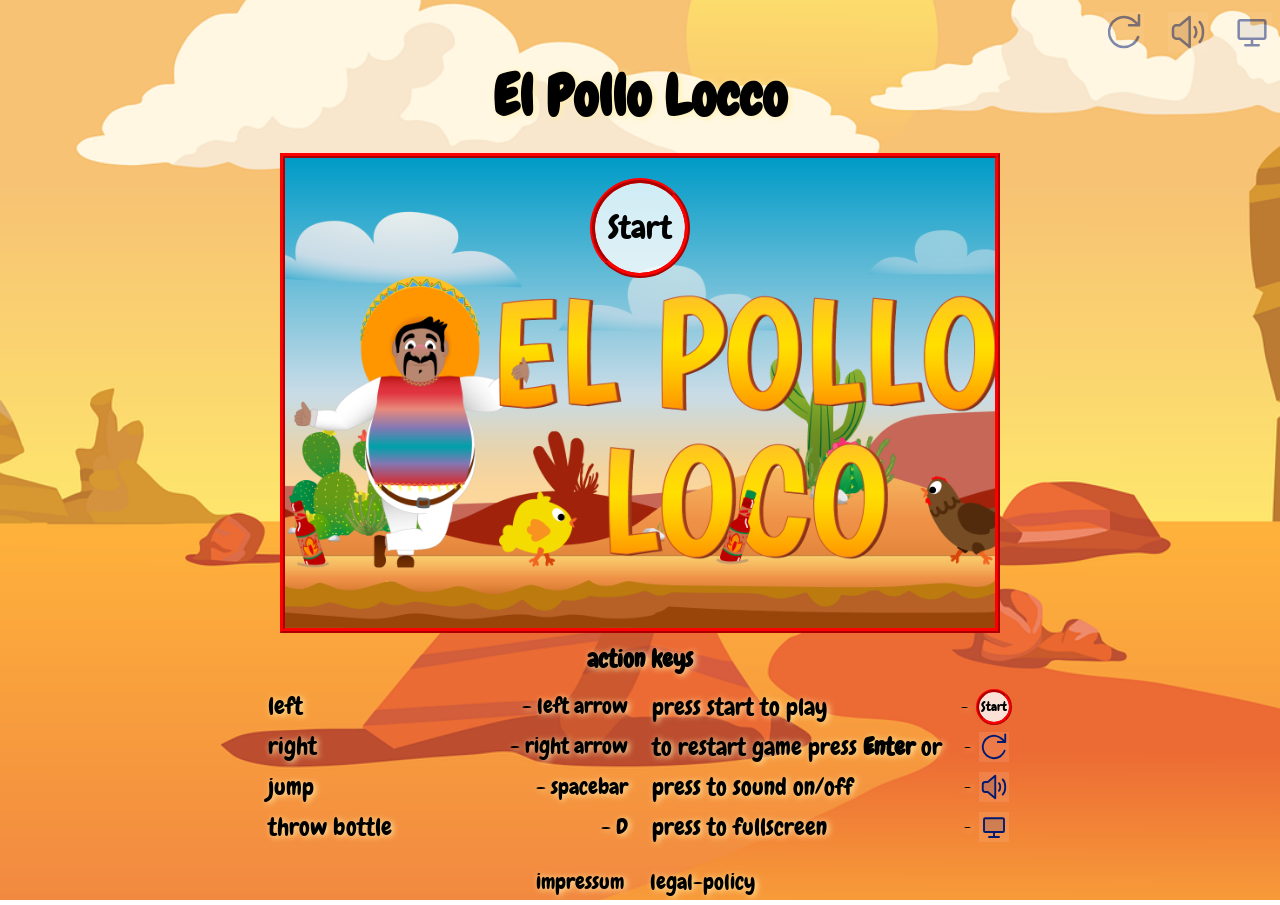
<file: index.html>
<!DOCTYPE html>
<html lang="en" translate="no">

<head>
    <meta charset="UTF-8">
    <meta name="viewport" content="width=device-width, initial-scale=1.0">
    <title>El Pollo Locco</title>
    <link rel="icon" type="image/x-icon" href="./img/3_enemies_chicken/chicken_normal/1_walk/1_w.png">
    <link rel="stylesheet" href="./fonts/chewy-v18-latin-regular.woff2" as="font" type="font/woff2" crossorigin>
    <link rel="stylesheet" href="./css/style.css">
    <link rel="stylesheet" href="./css/mobile.css">
    <link rel="stylesheet" href="./css/burger-menu.css">
    <link rel="stylesheet" href="./css/animations.css">

    <script src="./models/drawable-object.class.js"></script>
    <script src="./models/movable-object.class.js"></script>
    <script src="./models/character.class.js"></script>
    <script src="./models/chicken.class.js"></script>
    <script src="./models/chickensmall.class.js"></script>
    <script src="./models/cloud.class.js"></script>
    <script src="./models/background-object.class.js"></script>
    <script src="./models/bottles.class.js"></script>
    <script src="./models/coins.class.js"></script>
    <script src="./models/endboss-handle-eggs.js"></script>
    <script src="./models/endboss-animation-sequence.class.js"></script>
    <script src="./models/endboss.class.js"></script>
    <script src="./models/status-bar-health.class.js"></script>
    <script src="./models/status-bar-coins.class.js"></script>
    <script src="./models/status-bar-bottles.class.js"></script>
    <script src="./models/status-bar-endboss.class.js"></script>
    <script src="./models/keyboard.class.js"></script>
    <script src="./models/collision-jump-kill.class.js"></script>
    <script src="./models/collision-manager.class.js"></script>
    <script src="./models/world-renderer.class.js"></script>
    <script src="./models/world.class.js"></script>
    <script src="./models/level.class.js"></script>
    <script src="./models/throwable-object.class.js"></script>
    <script src="./models/egg.class.js"></script>
    <script src="./models/audio.class.js"></script>
    <script src="./levels/level1.js"></script>
    <script src="./js/local-storage.js"></script>
    <script src="./js/game.js"></script>
    <script src="./js/start.js"></script>
    <script src="./js/game-over.js"></script>
    <script src="./js/burger-menu.js"></script>

</head>

<body>
    <div class="main-container">
        <div class="desktop-action-buttons">
            <div id="restartGameDesktop" class="restartGame burger-menu-button" onclick="restartGame()"></div>
            <div id="toggleAllSoundDesktop" class="toggleAllSoundEnabled burger-menu-button" onclick="toggleAllSound()">
            </div>
            <div id="fullscreenIconDesktop" class="fullscreenIcon burger-menu-button" onclick="fullscreen()"></div>
        </div>
        <div class="burger-menu" id="burger-menu">
            <div class="burger-menu-on-off">
                <div class="burger-menu-button-on burger-menu-button" id="burgerMenuOpen"></div>
                <div class="burger-menu-button-off burger-menu-button" id="burgerMenuClose"></div>
            </div>
            <div class="burger-menu-buttons">
                <div id="restartGame" class="restartGame burger-menu-button" onclick="restartGame()"></div>
                <div id="toggleAllSound" class="toggleAllSoundEnabled burger-menu-button" onclick="toggleAllSound()">
                </div>
                <div id="fullscreenIcon" class="fullscreenIcon burger-menu-button" onclick="fullscreen()"></div>
            </div>

        </div>
        <div class="sub-container">
            <h1 id="title" class="title">El Pollo Locco</h1>
            <div id="fullscreen" class="fullscreen">
                <canvas id="canvas" width="720" height="480"></canvas>
                <div id="startWallpaper" class="startWallpaper">
                    <button type="button" id="startButton" class="start-button mar-top-20 zoom-button">Start</button>
                    <div class="impressum-mobile" id="impressum-mobile">
                        <a class="impressum-text" href="./impressum.html" target="_blank"
                            rel="noopener noreferrer">impressum</a><br>
                        <a class="impressum-text" href="./legal-policy.html" target="_blank"
                            rel="noopener noreferrer">legal-policy</a>
                    </div>
                </div>
                <div id="endWallpaper" class="end-wallpaper d_none">
                    <div class="endWallpaper-buttons">
                        <div id="endHomeButton" class="start-button end-home-button mar-top-20 zoom-button"
                            onclick="quitGametoStartscreen()">Home</div>
                        <div id="endResetButton" class="start-button end-restart-button mar-top-20 zoom-button"
                            onclick="restartGameFromEndscreen()">Restart</div>
                    </div>
                    <div class="impressum-mobile" id="impressum-mobile">
                        <a class="impressum-text" href="./impressum.html" target="_blank"
                            rel="noopener noreferrer">impressum</a><br>
                        <a class="impressum-text" href="./legal-policy.html" target="_blank"
                            rel="noopener noreferrer">legal-policy</a>
                    </div>
                </div>
                <div id="endWinWallpaper" class="endWinWallpaper d_none"></div>
                <div id="endLoseWallpaper" class="endLoseWallpaper d_none"></div>
                <div id="fullscreenIconDesktopInCanvas" class="fullscreenIconDisabled fullscreenIconDisabled__position burger-menu-button d_none" onclick="fullscreen()"></div>
                <div id="touch-keys" class="touch-keys">
                    <div id="keys-doing" class="keys-doing">
                        <button type="button" class="touch-key key-jump" id="key-jump"><img class="ButtonImage"
                                src="./img/duotone-chevron-up-small-round-svgrepo-com.svg" alt="up"></button>
                        <button type="button" class="touch-key key-throw buttonBottle" id="key-throw"></button>
                    </div>
                    <div id="keys-moving" class="keys-moving">
                        <button type="button" class="touch-key key-run-left" id="key-run-left"><img class="ButtonImage"
                                src="./img/duotone-chevron-left-small-round-svgrepo-com.svg" alt="left"></button>
                        <button type="button" class="touch-key key-run-right" id="key-run-right"><img
                                src="./img/duotone-chevron-right-small-round-svgrepo-com.svg" class="ButtonImage"
                                alt="right"></button>
                    </div>
                </div>
            </div>
            <div id="action-keys-legend-section" class="action-keys-legend-section">
                <h2>action keys</h2>
                <div class="tables">
                    <table class="tableButtonsLegend">
                        <tr>
                            <td class="legendButtonsName">left</td>
                            <td class="text-align-right">- left arrow</td>
                        </tr>
                        <tr>
                            <td class="legendButtonsName">right</td>
                            <td class="text-align-right">- right arrow</td>
                        </tr>
                        <tr>
                            <td class="legendButtonsName">jump</td>
                            <td class="text-align-right">- spacebar</td>
                        </tr>
                        <tr>
                            <td class="legendButtonsName">throw bottle</td>
                            <td class="text-align-right">- D</td>
                        </tr>
                    </table>
                    <table class="tableButtonsLegend">
                        <tr class="legendButtons">
                            <td class="legendButtonsName">press start to play</td>
                            <td class="legendButtonsTd">- <button type="button" class="start-button start-button-legend"
                                    disabled>Start</button>
                            </td>
                        </tr>
                        <tr class="legendButtons">
                            <td class="legendButtonsName">to restart game press <b>Enter</b> or
                            </td>
                            <td class="legendButtonsTd">- <button type="button"
                                    class="restartGame legend-menu-button restartGameLegend" disabled></button></td>
                        </tr>
                        <tr class="legendButtons">
                            <td class="legendButtonsName">press to sound on/off</td>
                            <td class="legendButtonsTd">- <button type="button"
                                    class="toggleAllSoundEnabled legend-menu-button fullscreenIconLegend buttonHide"
                                    disabled></button>
                            </td>
                        </tr>
                        <tr class="legendButtons">
                            <td class="legendButtonsName">press to fullscreen</td>
                            <td class="legendButtonsTd">- <button type="button"
                                    class="fullscreenIcon legend-menu-button fullscreenIconLegend buttonHide"
                                    disabled></button>
                            </td>
                        </tr>
                    </table>
                </div>
            </div>

            <div id="warning" class="warning">
                <p class="p-warning">Turn your device<br>to landscape mode<br>to continue.</p>
            </div>

            <div class="impressum" id="impressum">
                <a class="impressum-text" href="./impressum.html" target="_blank"
                    rel="noopener noreferrer">impressum</a><br>
                <a class="impressum-text" href="./legal-policy.html" target="_blank"
                    rel="noopener noreferrer">legal-policy</a>
            </div>
        </div>
    </div>

    <script src="./js/overlay.js"></script>
    <script src="./js/checksound.js"></script>
</body>

</html>
</file>
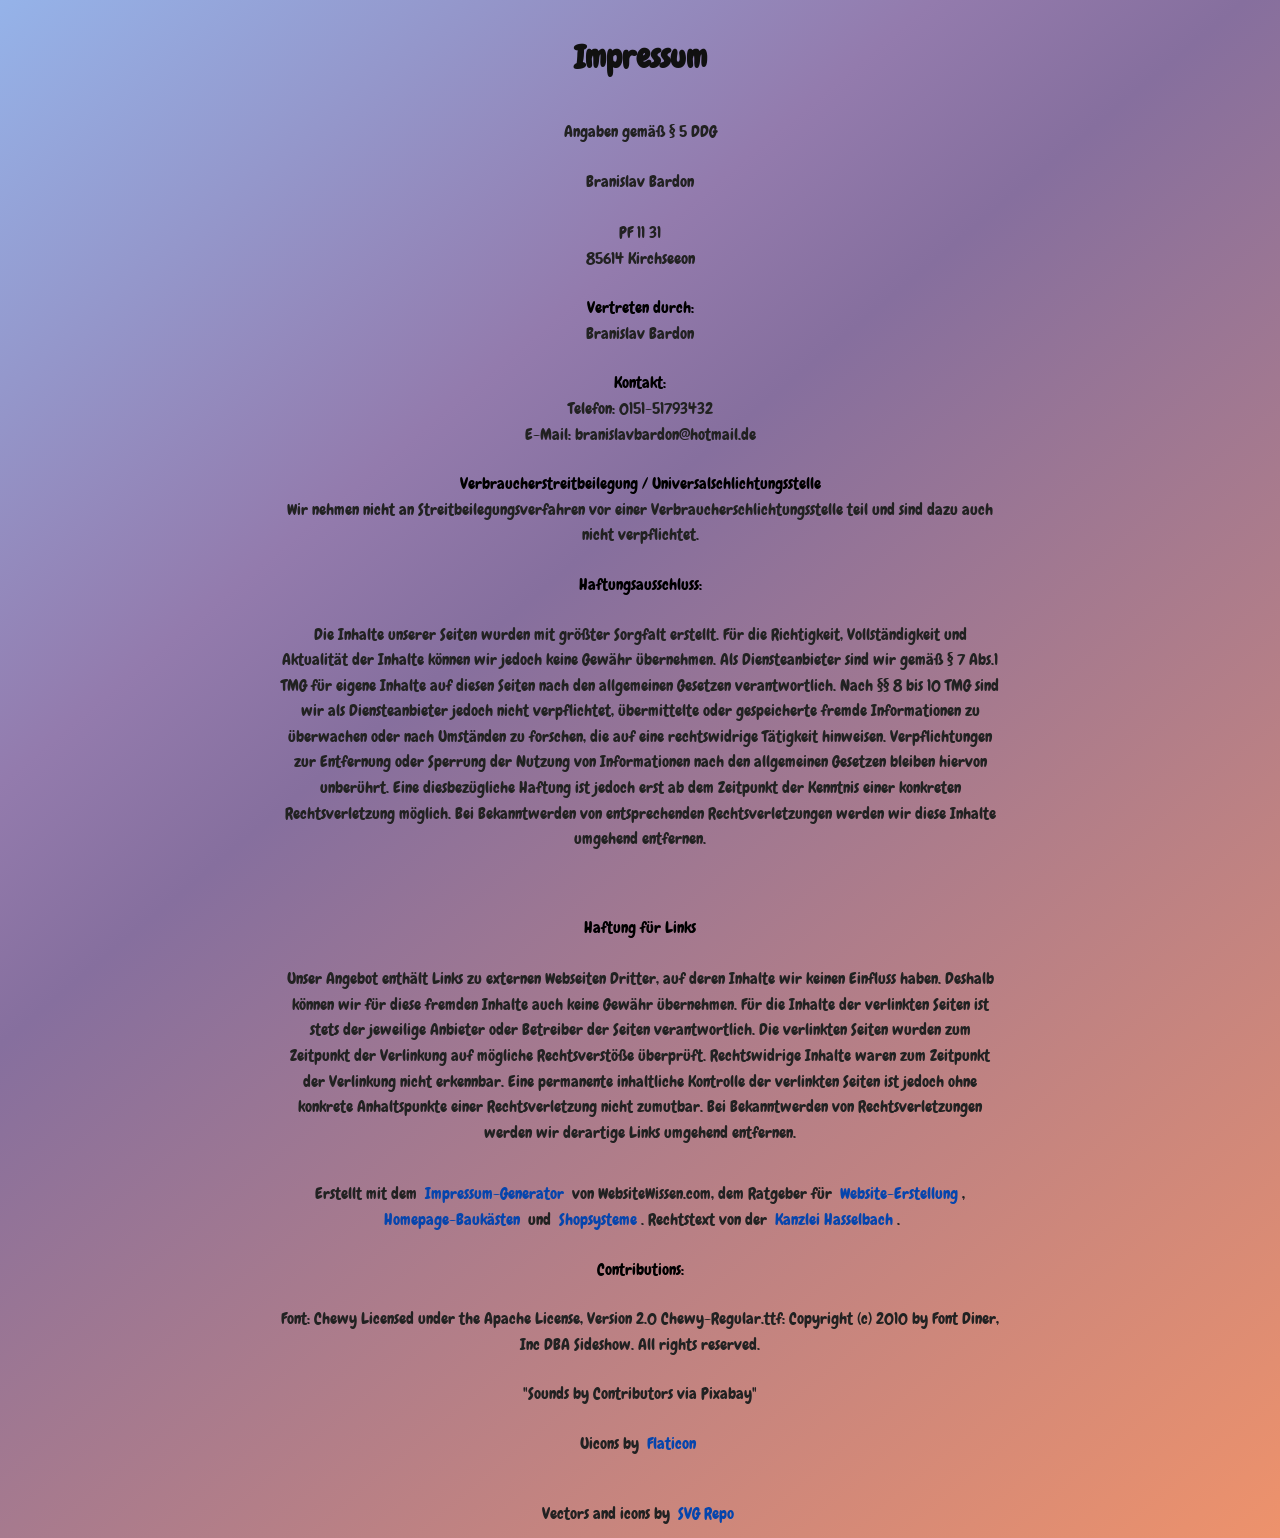
<file: impressum.html>
<!DOCTYPE html>
<html lang="en">

<head>
    <meta charset="UTF-8">
    <meta name="viewport" content="width=device-width, initial-scale=1.0">
    <title>Impressum</title>
    <link rel="icon" type="image/x-icon" href="./img/3_enemies_chicken/chicken_normal/1_walk/1_w.png">
    <link rel="stylesheet" href="./css/fonts.css">
    <link rel="stylesheet" href="./css/impressum.css">
</head>

<body>
<h1>Impressum</h1> 
<p>Angaben gemäß § 5 DDG</p> 
<p>Branislav Bardon<br> 
<br> 
PF 11 31<br> 
85614 Kirchseeon <br> 
</p> 
<p> <strong>Vertreten durch: </strong><br>
Branislav  Bardon<br>
</p> 
<p><strong>Kontakt:</strong> <br>
Telefon: 0151-51793432<br>
E-Mail: <a>branislavbardon@hotmail.de</a></br></p> 
<p><strong>Verbraucherstreitbeilegung / Universalschlichtungsstelle</strong>
<br>Wir nehmen nicht an Streitbeilegungsverfahren vor einer Verbraucherschlichtungsstelle teil und sind dazu auch nicht verpflichtet.
</p> 
<p><strong>Haftungsausschluss: </strong>
    <p>Die Inhalte unserer Seiten wurden mit größter Sorgfalt erstellt. Für die Richtigkeit, Vollständigkeit und Aktualität der Inhalte können wir jedoch keine Gewähr übernehmen. Als Diensteanbieter sind wir gemäß § 7 Abs.1 TMG für eigene Inhalte auf diesen Seiten nach den allgemeinen Gesetzen verantwortlich. Nach §§ 8 bis 10 TMG sind wir als Diensteanbieter jedoch nicht verpflichtet, übermittelte oder gespeicherte fremde Informationen zu überwachen oder nach Umständen zu forschen, die auf eine rechtswidrige Tätigkeit hinweisen. Verpflichtungen zur Entfernung oder Sperrung der Nutzung von Informationen nach den allgemeinen Gesetzen bleiben hiervon unberührt. Eine diesbezügliche Haftung ist jedoch erst ab dem Zeitpunkt der Kenntnis einer konkreten Rechtsverletzung möglich. Bei Bekanntwerden von entsprechenden Rechtsverletzungen werden wir diese Inhalte umgehend entfernen.</p>
<br><br><strong>Haftung für Links</strong><br>
Unser Angebot enthält Links zu externen Webseiten Dritter, auf deren Inhalte wir keinen Einfluss haben. Deshalb können wir für diese fremden Inhalte auch keine Gewähr übernehmen. Für die Inhalte der verlinkten Seiten ist stets der jeweilige Anbieter oder Betreiber der Seiten verantwortlich. Die verlinkten Seiten wurden zum Zeitpunkt der Verlinkung auf mögliche Rechtsverstöße überprüft. Rechtswidrige Inhalte waren zum Zeitpunkt der Verlinkung nicht erkennbar. Eine permanente inhaltliche Kontrolle der verlinkten Seiten ist jedoch ohne konkrete Anhaltspunkte einer Rechtsverletzung nicht zumutbar. Bei Bekanntwerden von Rechtsverletzungen werden wir derartige Links umgehend entfernen.</p> 
<p>Erstellt mit dem <a href="https://impressum-generator.de" rel="dofollow">Impressum-Generator</a> von WebsiteWissen.com, dem Ratgeber für <a href="https://websitewissen.com/website-erstellen" rel="dofollow">Website-Erstellung</a>, <a href="https://websitewissen.com/homepage-baukasten-vergleich" rel="dofollow">Homepage-Baukästen</a> und <a href="https://websitewissen.com/shopsysteme-vergleich" rel="dofollow">Shopsysteme</a>. Rechtstext von der <a href="https://www.kanzlei-hasselbach.de/" rel="dofollow">Kanzlei Hasselbach</a>. 
</p>
<p><strong>Contributions: </strong></p>
<p>Font: Chewy
Licensed under the Apache License, Version 2.0
Chewy-Regular.ttf: Copyright (c) 2010 by Font Diner, Inc DBA Sideshow. All rights reserved. 
</p>
<p>"Sounds by Contributors via Pixabay"</p>
<p>Uicons by <a href="https://www.flaticon.com/uicons"   rel="noopener noreferrer">Flaticon</a></p>
<p>Vectors and icons by <a href="https://www.svgrepo.com" target="_blank"  rel="noopener noreferrer">SVG Repo</a></p>

    



</body>

</html>
</file>
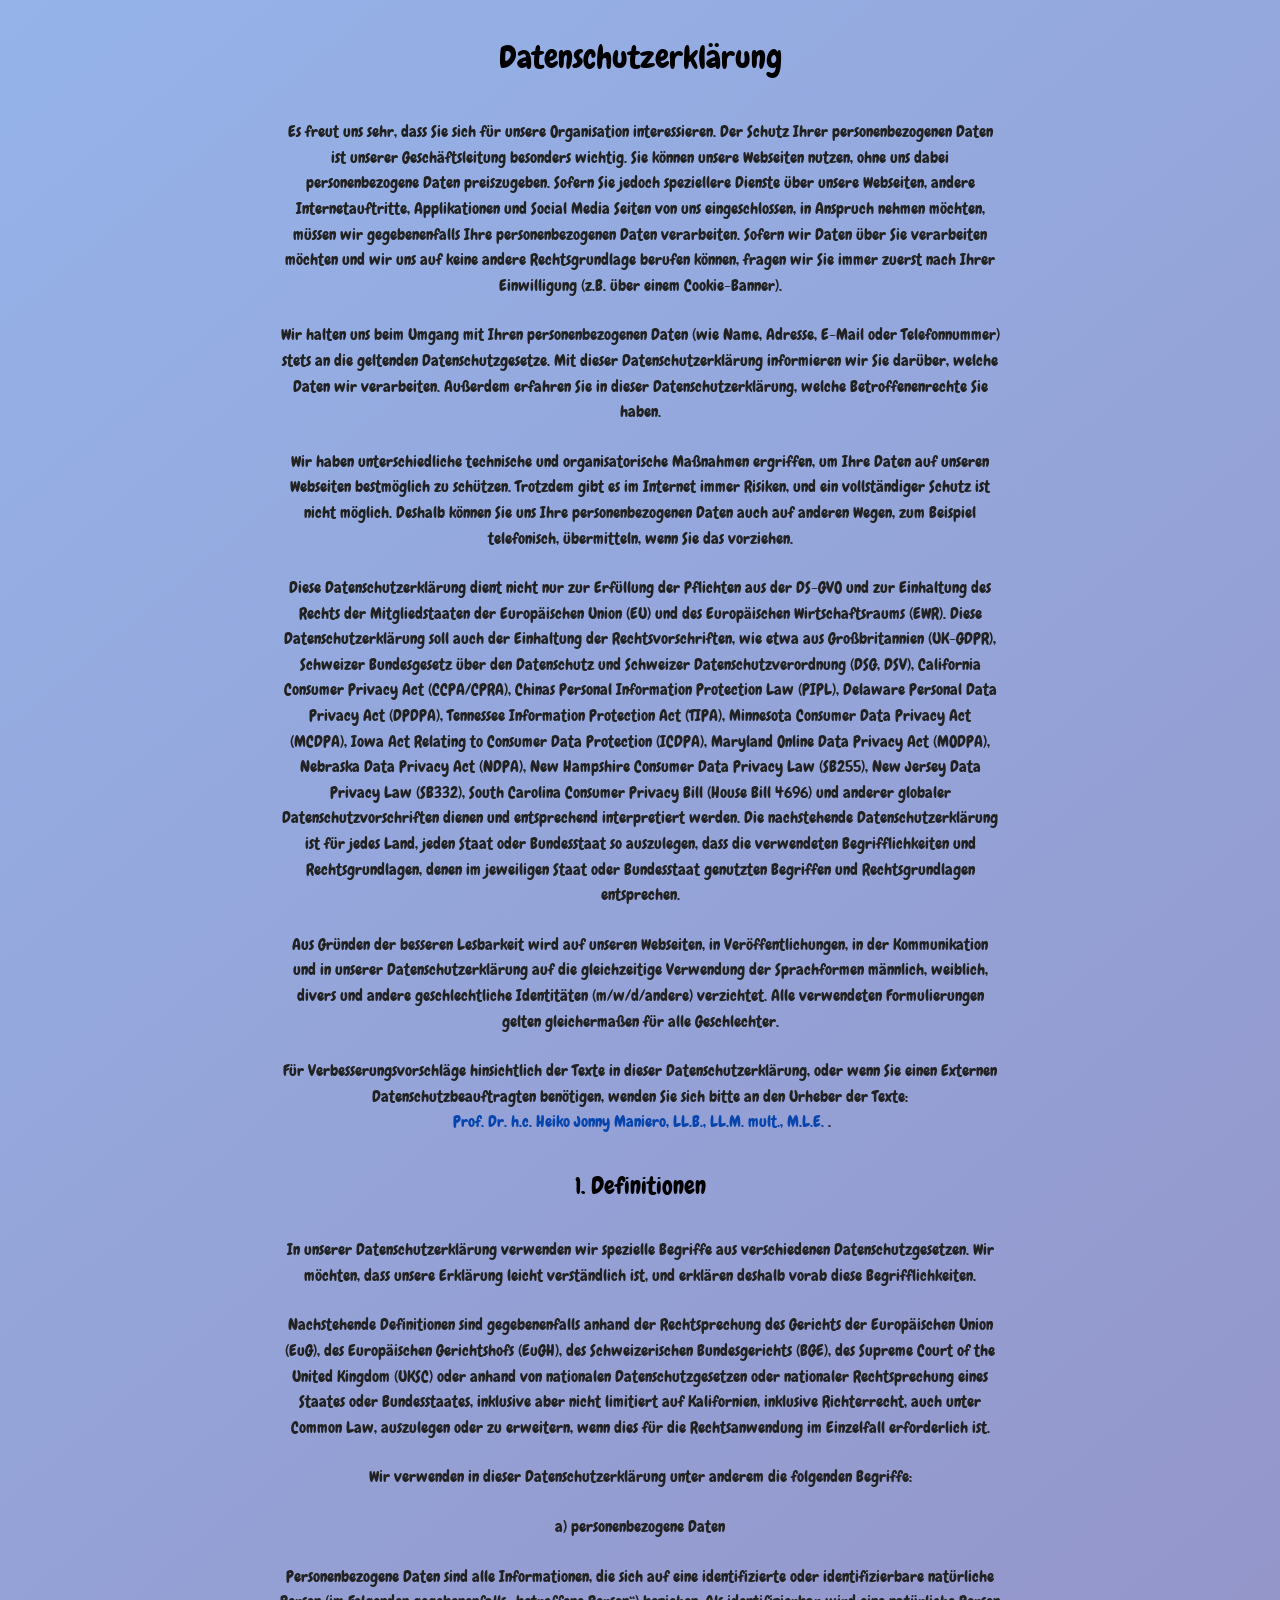
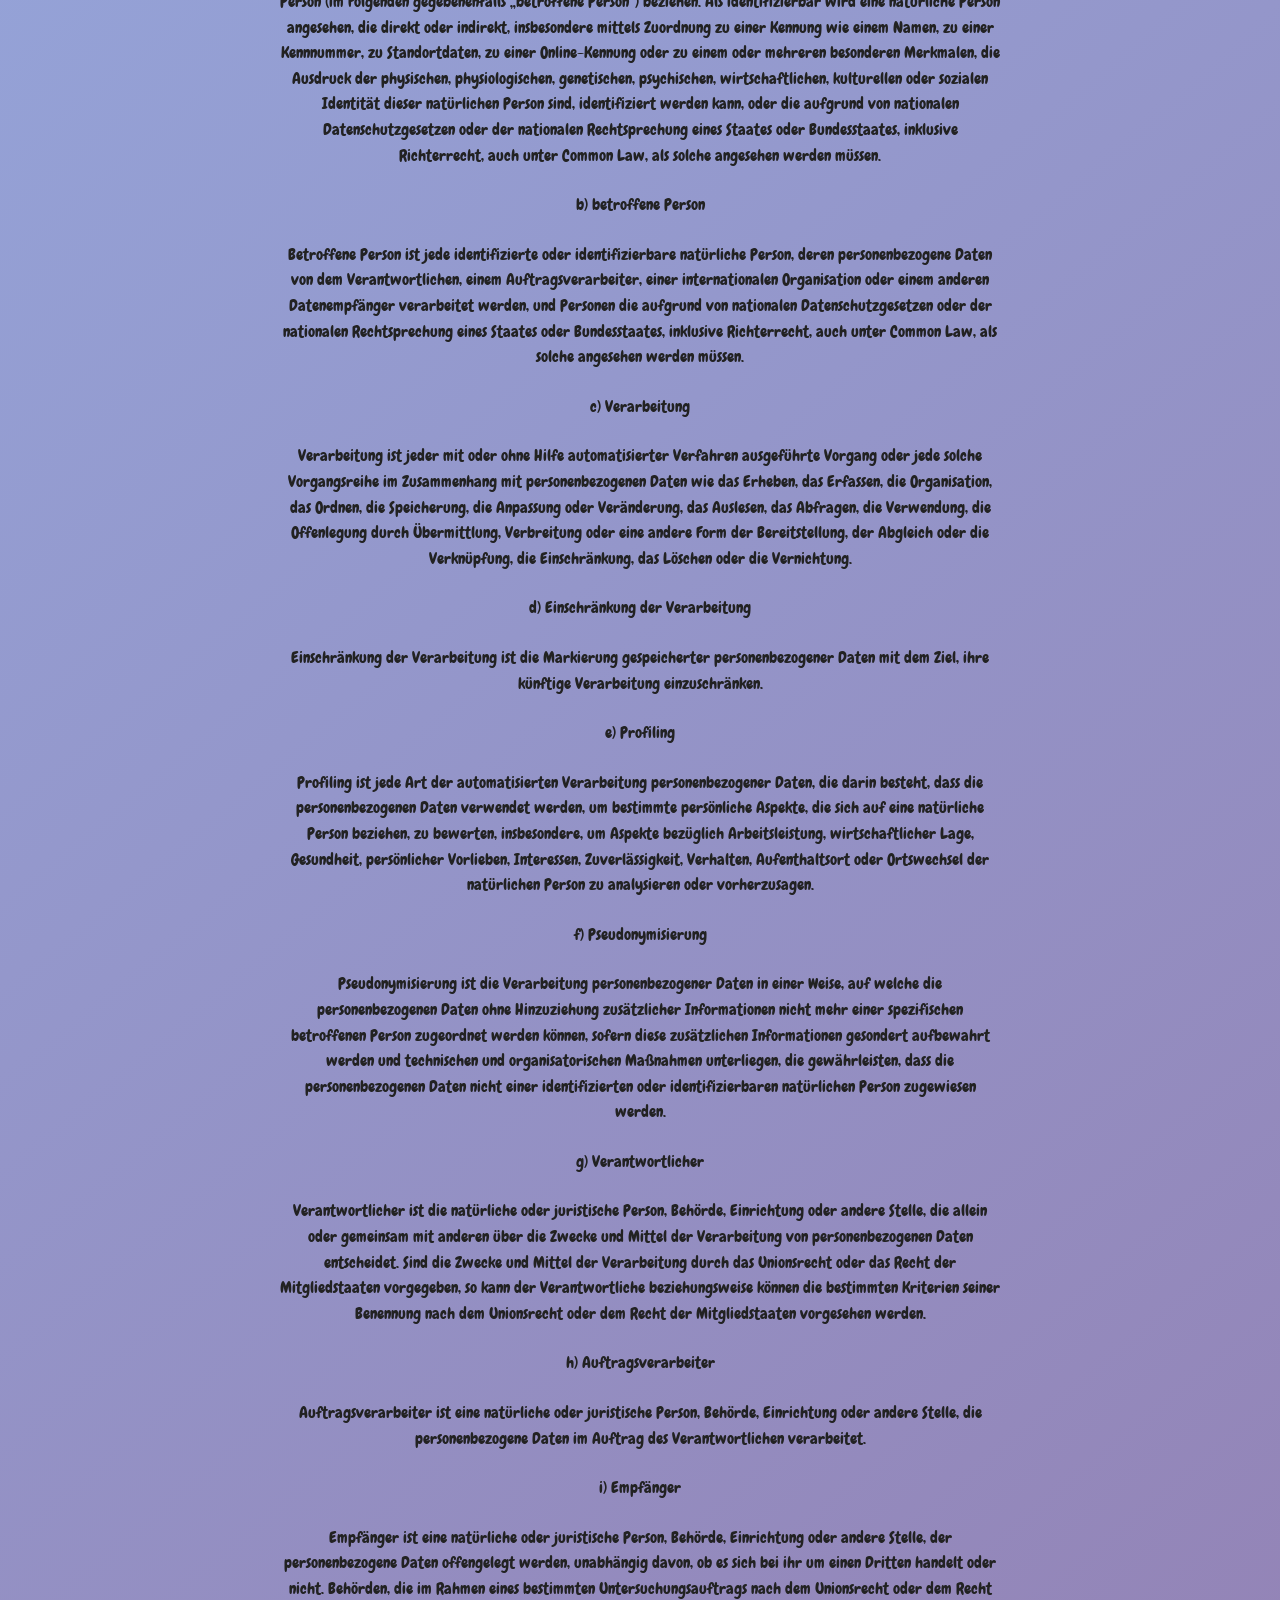
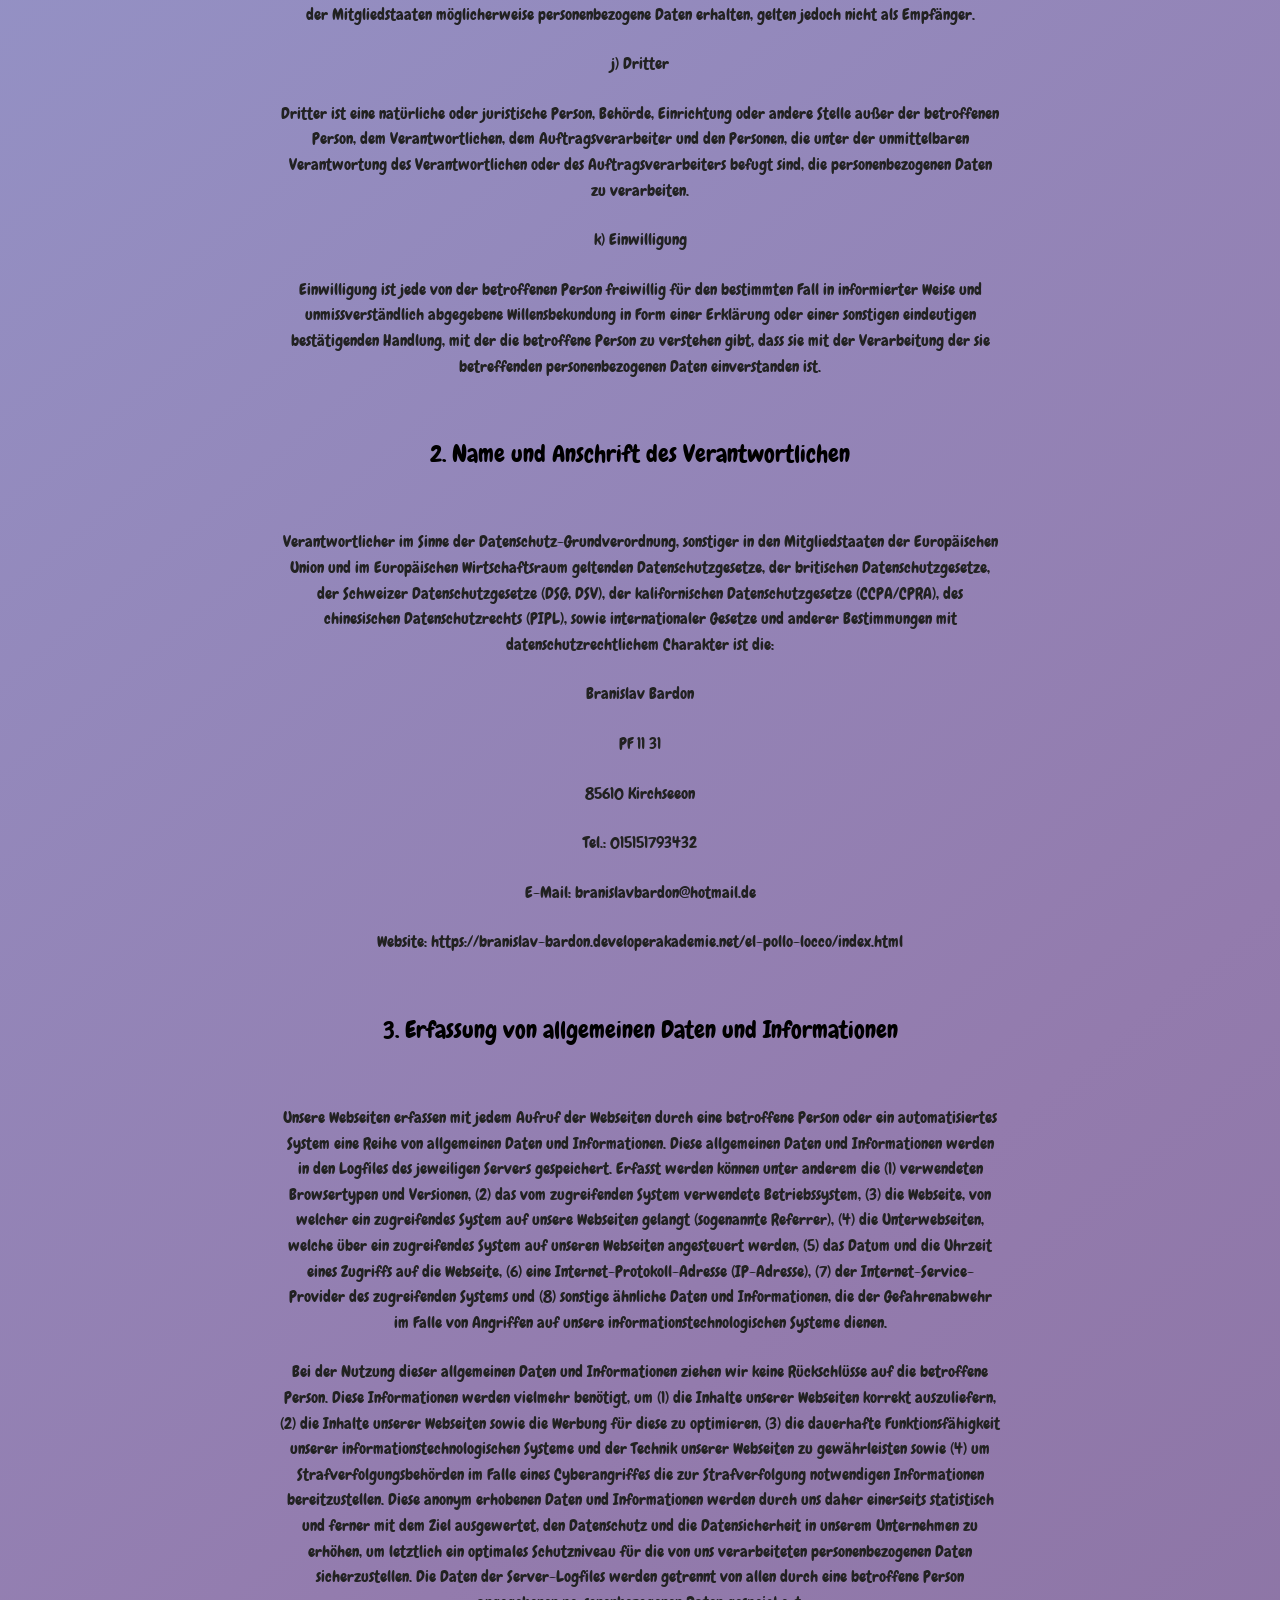
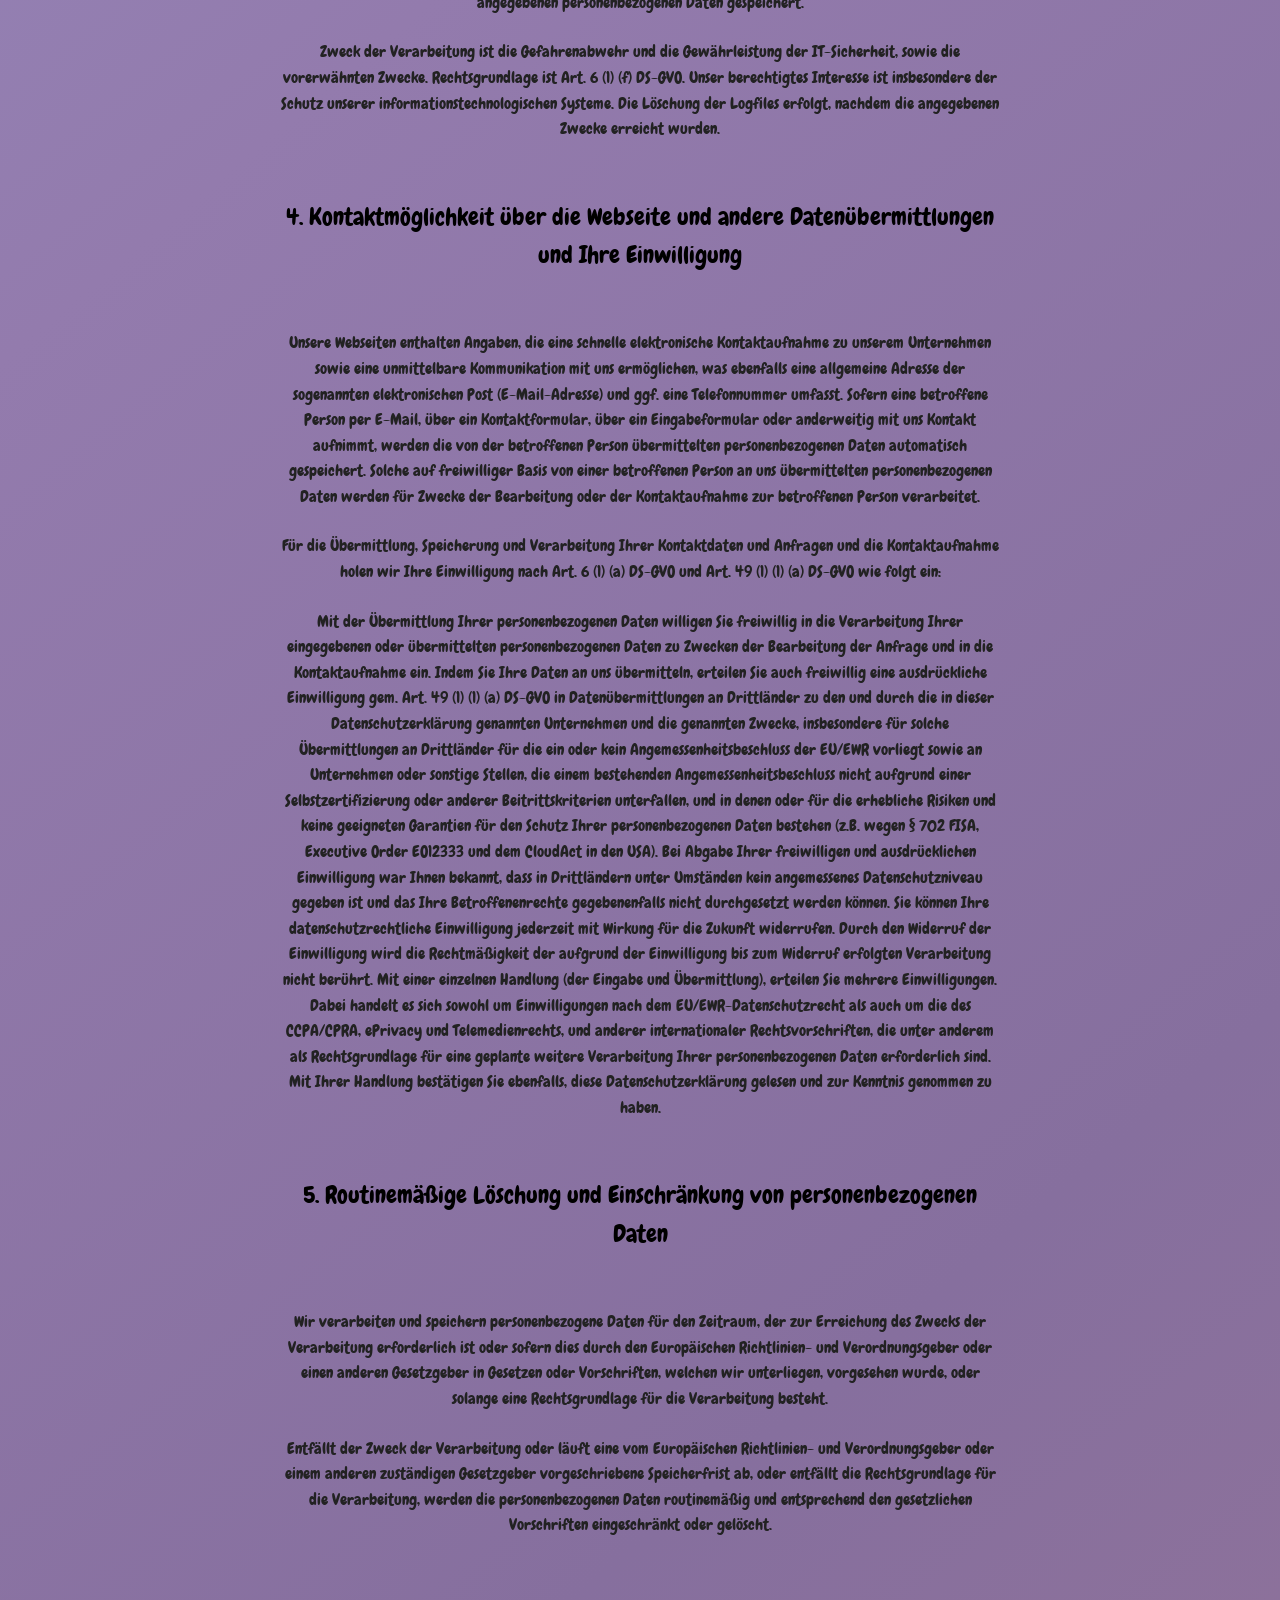
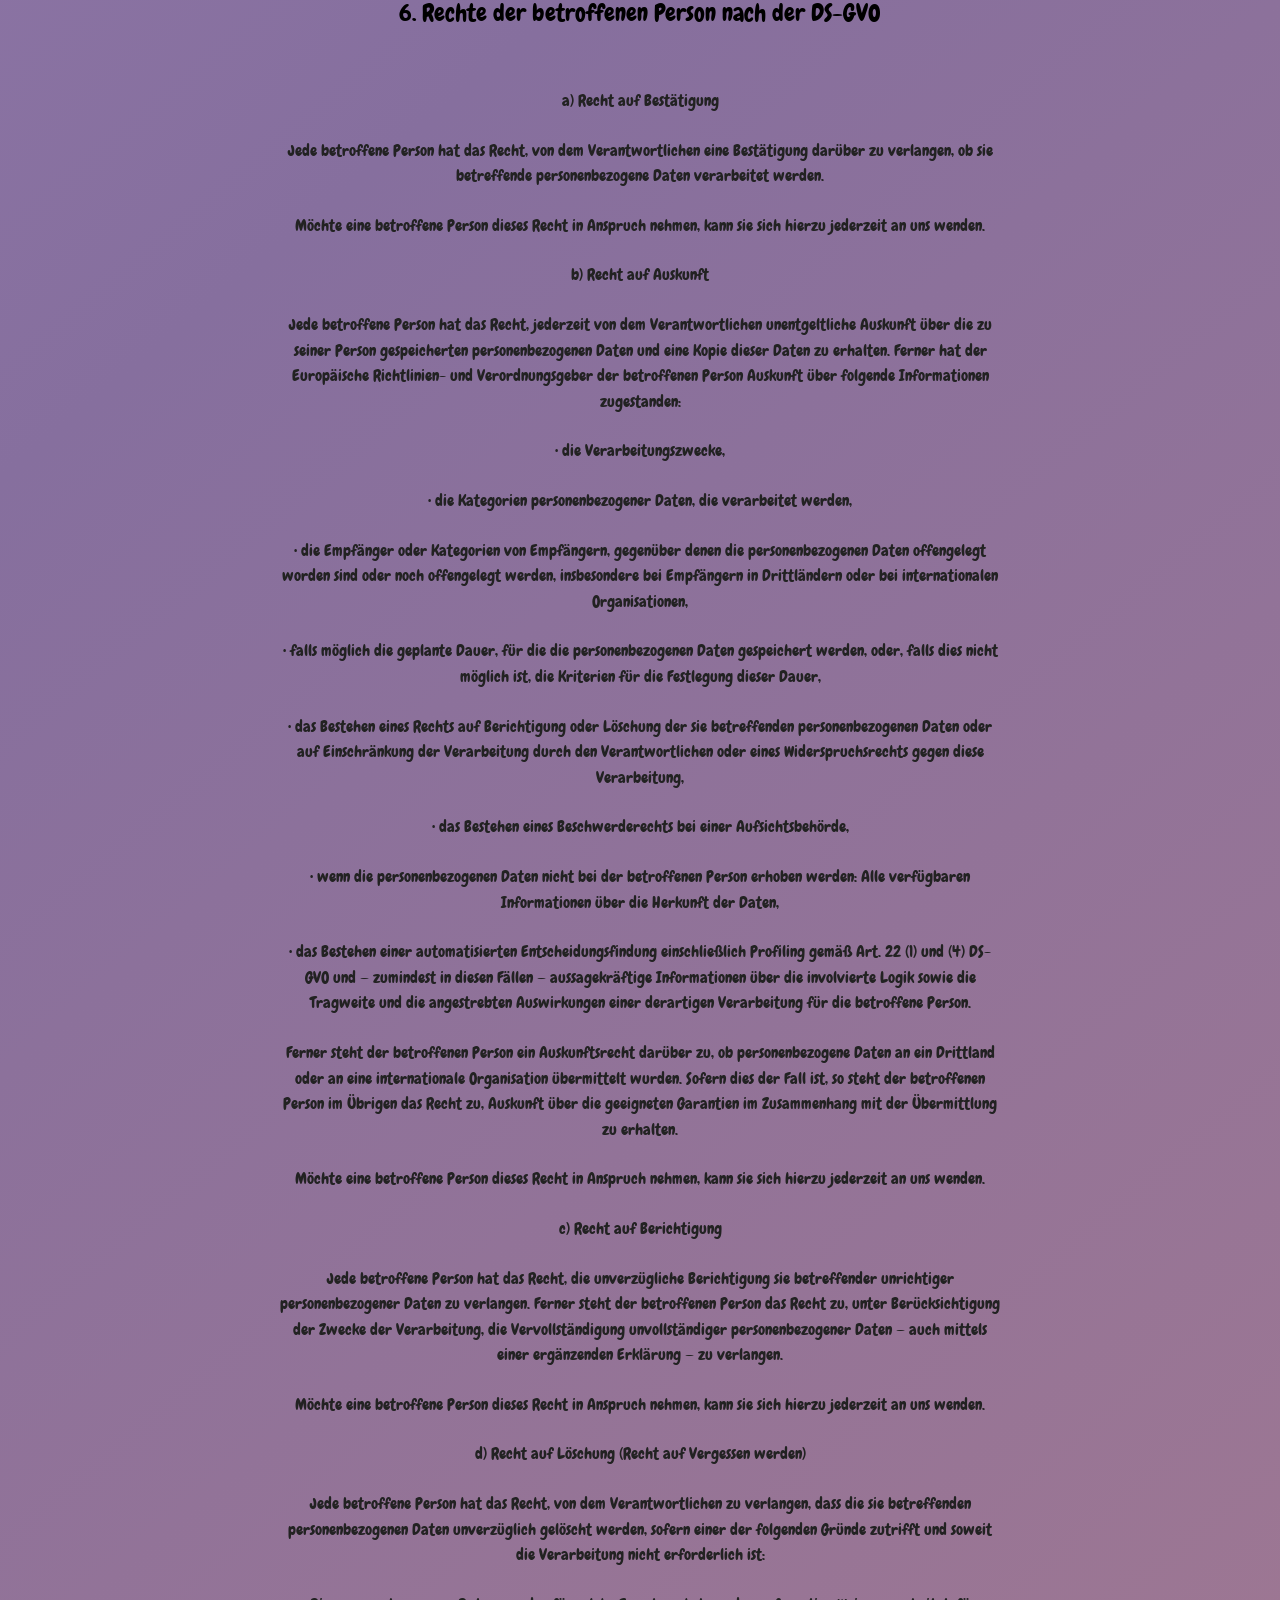
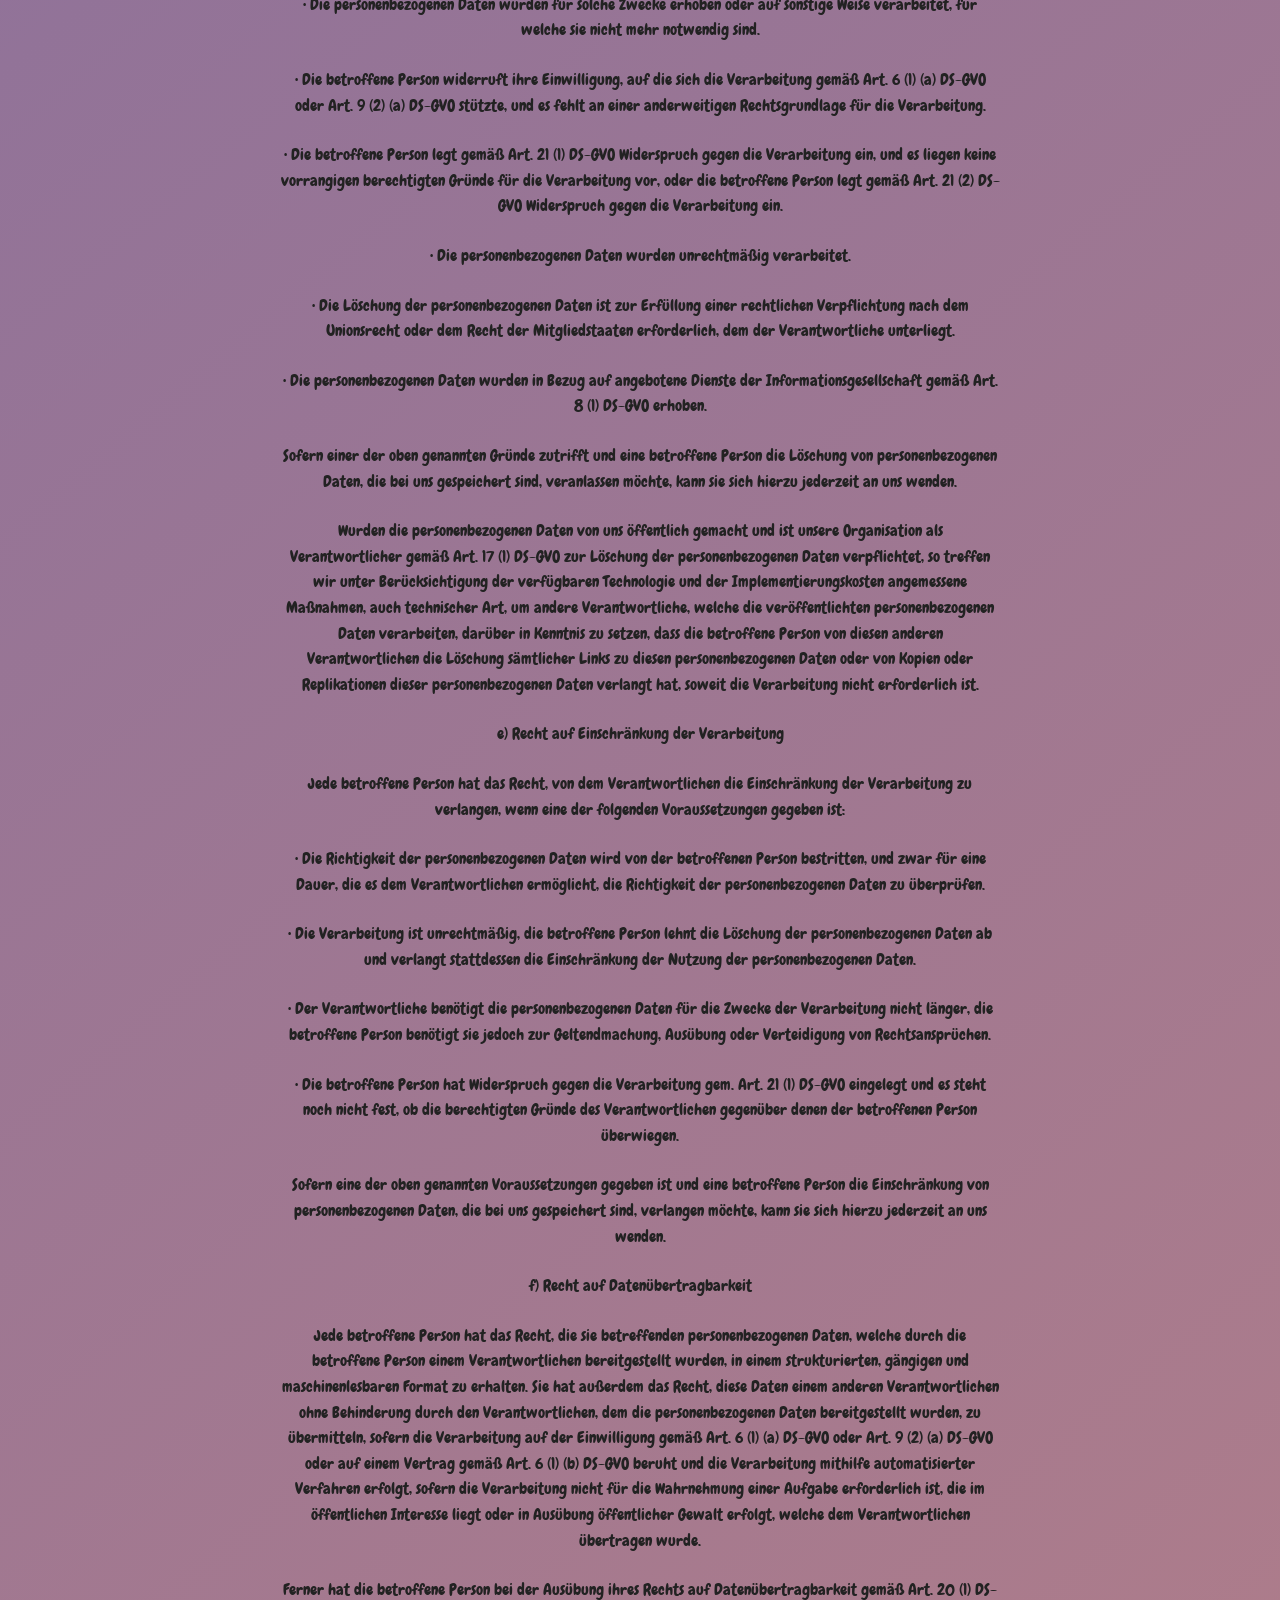
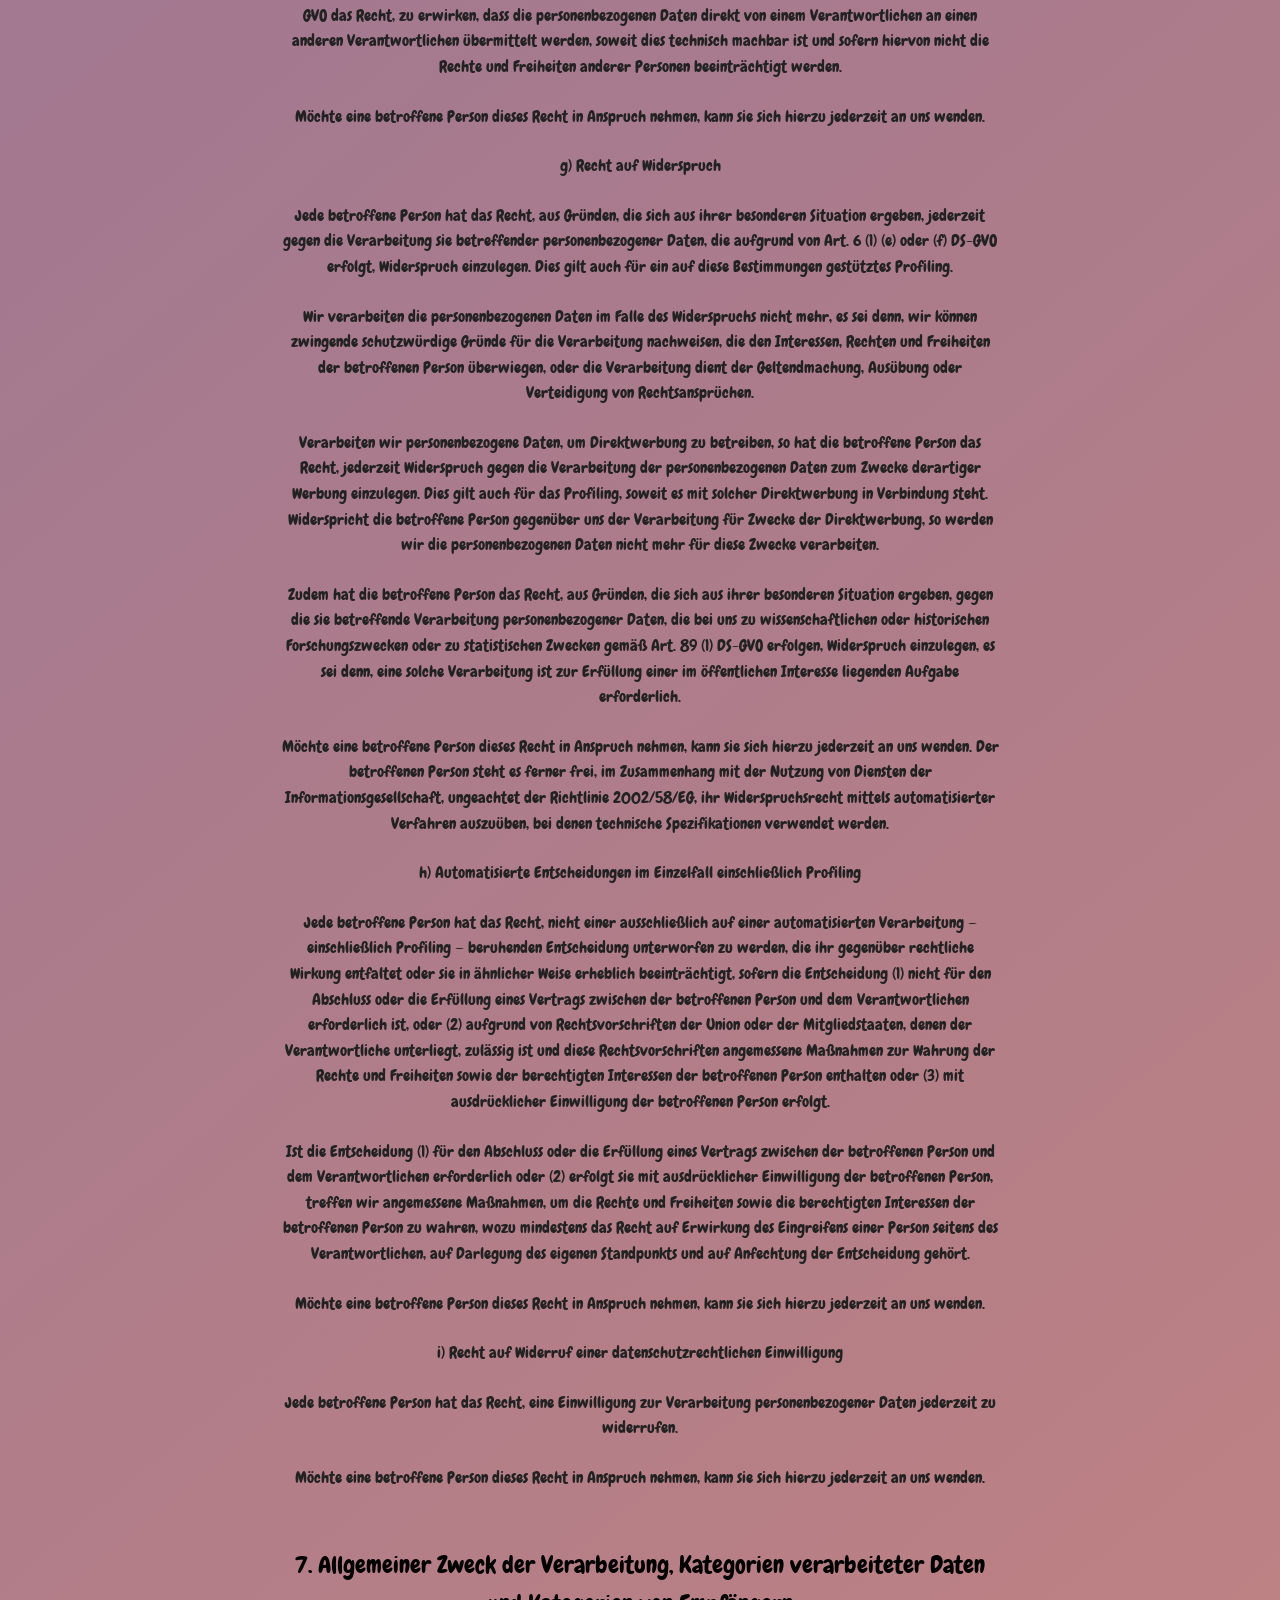
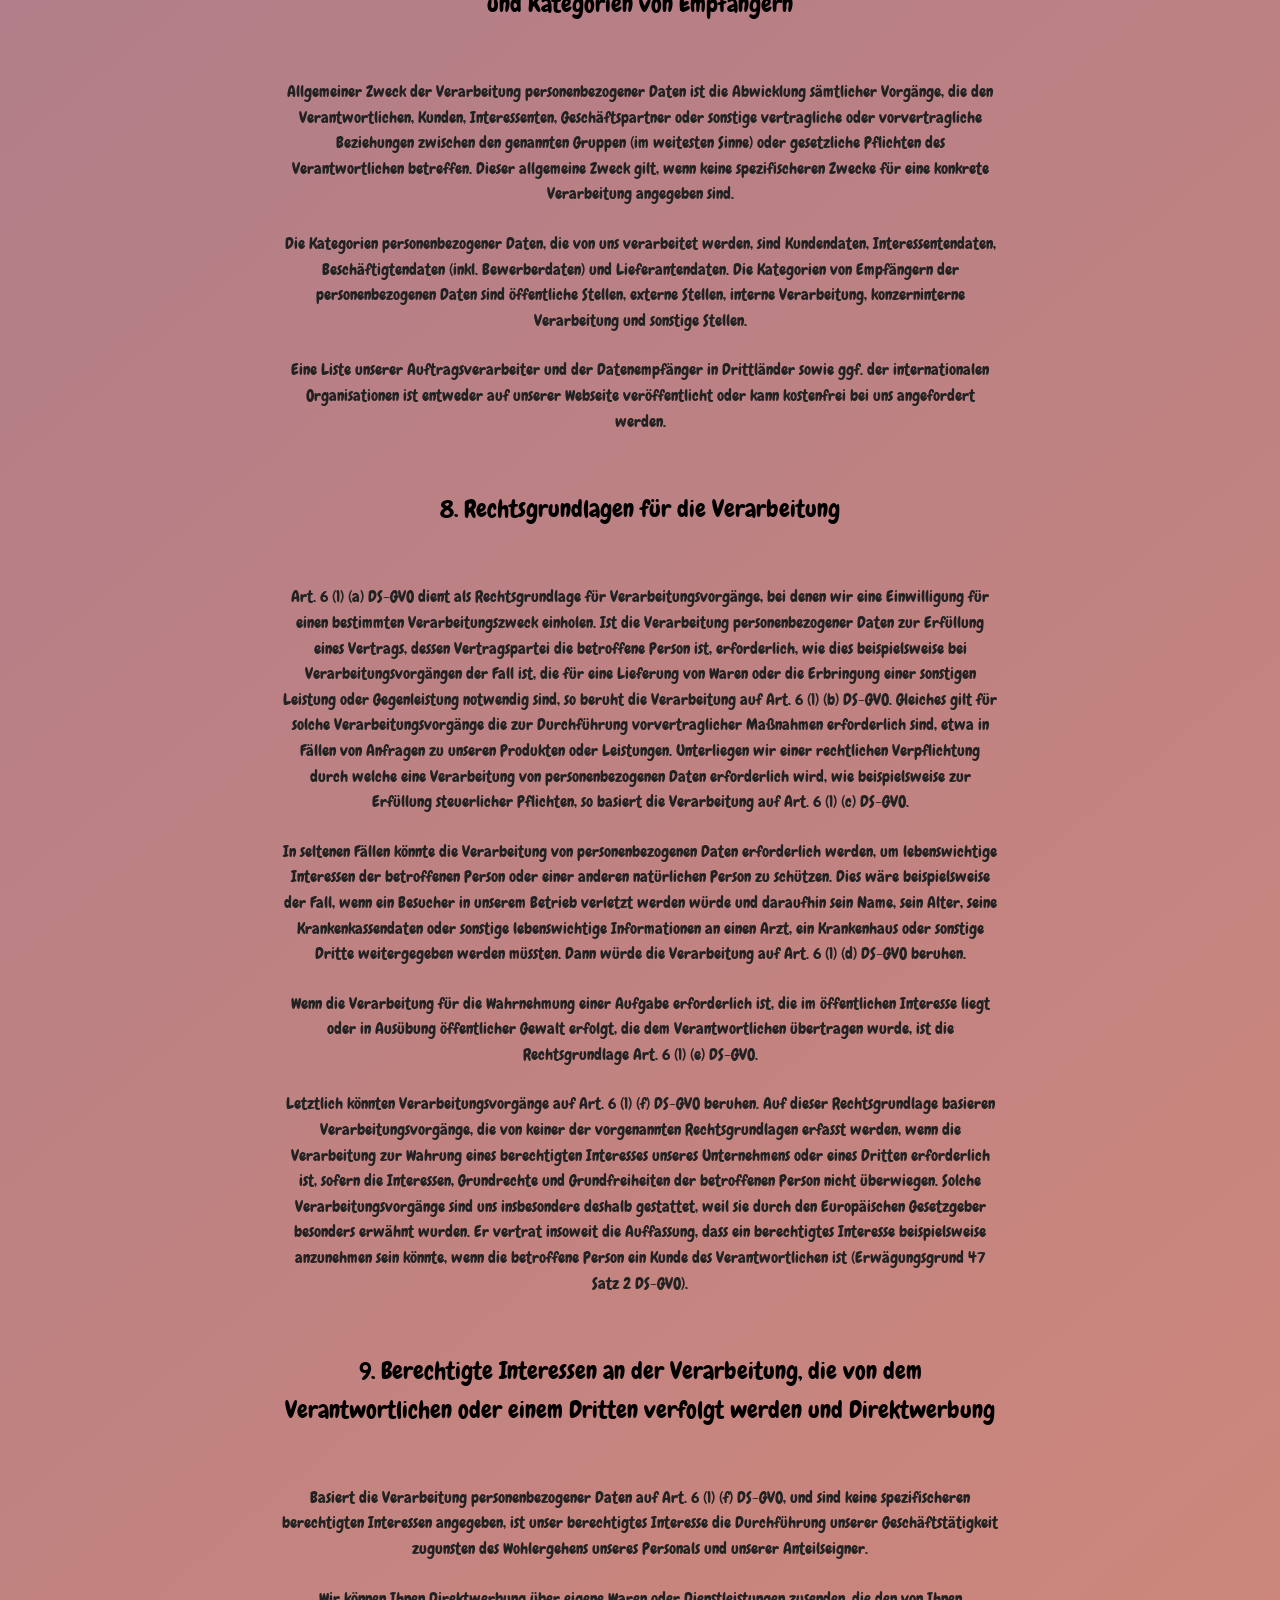
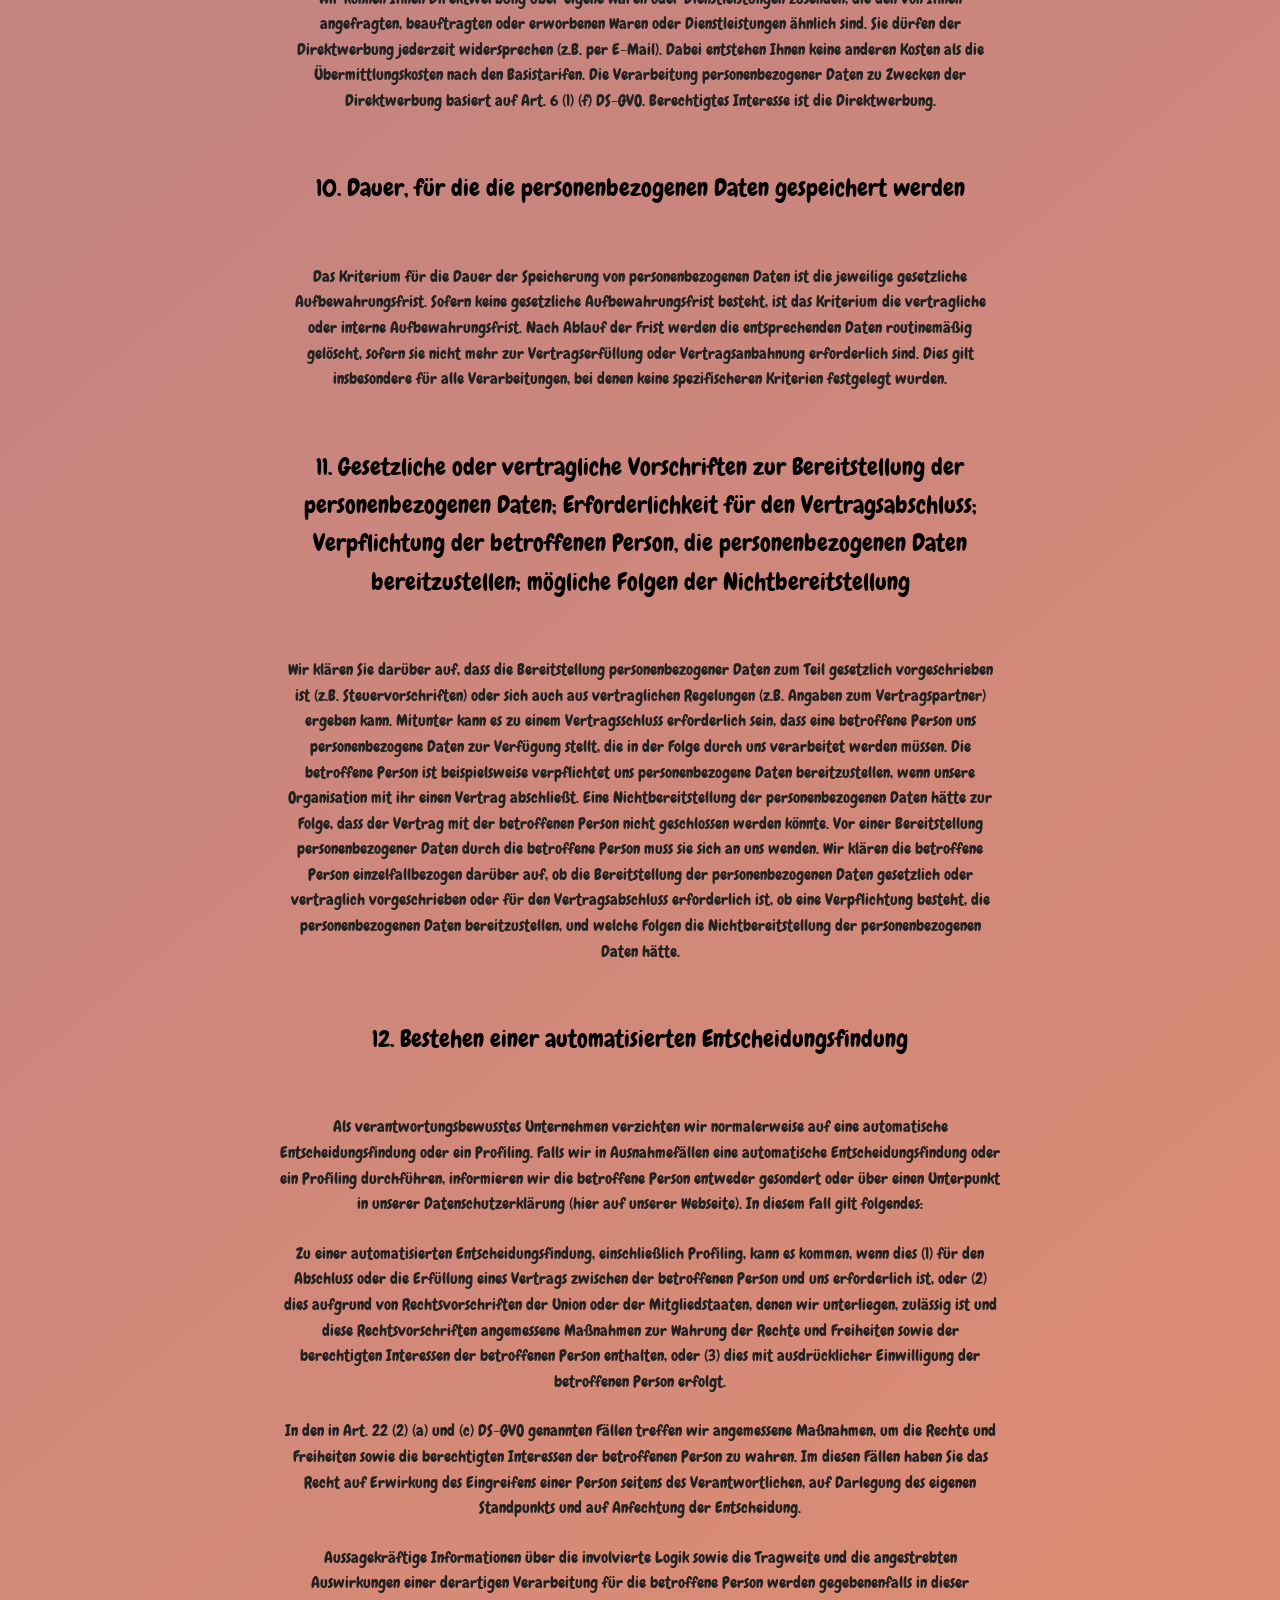
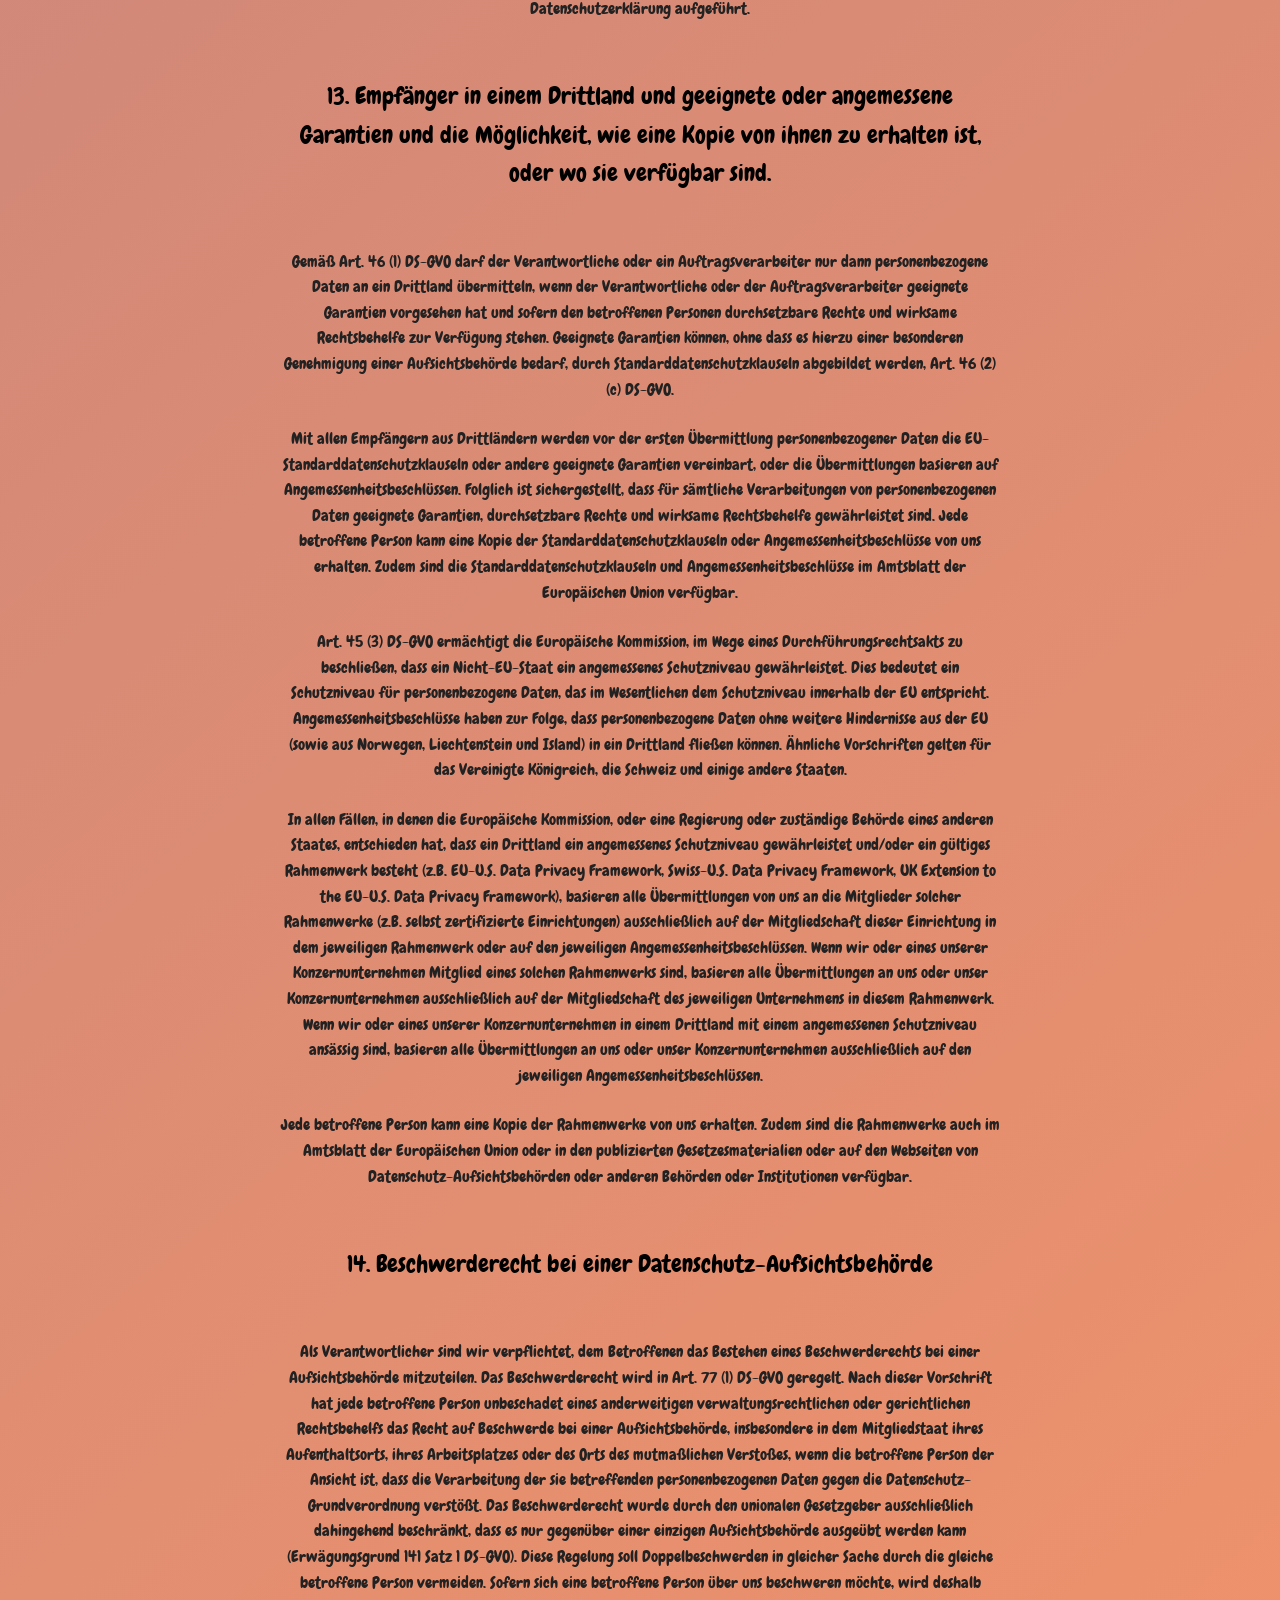
<file: legal-policy.html>
<!DOCTYPE html>
<html lang="en">

<head>
    <meta charset="UTF-8">
    <meta name="viewport" content="width=device-width, initial-scale=1.0">
    <title>Legal-Policy</title>
    <link rel="icon" type="image/x-icon" href="./img/3_enemies_chicken/chicken_normal/1_walk/1_w.png">
    <link rel="stylesheet" href="./css/fonts.css">
    <link rel="stylesheet" href="./css/impressum.css">
</head>

<body>
    <h1><strong>Datenschutzerklärung</strong></h1>
    <p>Es freut uns sehr, dass Sie sich für unsere Organisation interessieren. Der Schutz Ihrer personenbezogenen Daten
        ist unserer Geschäftsleitung besonders wichtig. Sie können unsere Webseiten nutzen, ohne uns dabei
        personenbezogene Daten preiszugeben. Sofern Sie jedoch speziellere Dienste über unsere Webseiten, andere
        Internetauftritte, Applikationen und Social Media Seiten von uns eingeschlossen, in Anspruch nehmen möchten,
        müssen wir gegebenenfalls Ihre personenbezogenen Daten verarbeiten. Sofern wir Daten über Sie verarbeiten
        möchten und wir uns auf keine andere Rechtsgrundlage berufen können, fragen wir Sie immer zuerst nach Ihrer
        Einwilligung (z.B. über einem Cookie-Banner).</p>
    <p>Wir halten uns beim Umgang mit Ihren personenbezogenen Daten (wie Name, Adresse, E-Mail oder Telefonnummer) stets
        an die geltenden Datenschutzgesetze. Mit dieser Datenschutzerklärung informieren wir Sie darüber, welche Daten
        wir verarbeiten. Außerdem erfahren Sie in dieser Datenschutzerklärung, welche Betroffenenrechte Sie haben.</p>
    <p>Wir haben unterschiedliche technische und organisatorische Maßnahmen ergriffen, um Ihre Daten auf unseren
        Webseiten bestmöglich zu schützen. Trotzdem gibt es im Internet immer Risiken, und ein vollständiger Schutz ist
        nicht möglich. Deshalb können Sie uns Ihre personenbezogenen Daten auch auf anderen Wegen, zum Beispiel
        telefonisch, übermitteln, wenn Sie das vorziehen.</p>
    <p>Diese Datenschutzerklärung dient nicht nur zur Erfüllung der Pflichten aus der DS-GVO und zur Einhaltung des
        Rechts der Mitgliedstaaten der Europäischen Union (EU) und des Europäischen Wirtschaftsraums (EWR). Diese
        Datenschutzerklärung soll auch der Einhaltung der Rechtsvorschriften, wie etwa aus Großbritannien (UK-GDPR),
        Schweizer Bundesgesetz über den Datenschutz und Schweizer Datenschutzverordnung (DSG, DSV), California Consumer
        Privacy Act (CCPA/CPRA), Chinas Personal Information Protection Law (PIPL), Delaware Personal Data Privacy Act
        (DPDPA), Tennessee Information Protection Act (TIPA), Minnesota Consumer Data Privacy Act (MCDPA), Iowa Act
        Relating to Consumer Data Protection (ICDPA), Maryland Online Data Privacy Act (MODPA), Nebraska Data Privacy
        Act (NDPA), New Hampshire Consumer Data Privacy Law (SB255), New Jersey Data Privacy Law (SB332), South Carolina
        Consumer Privacy Bill (House Bill 4696) und anderer globaler Datenschutzvorschriften dienen und entsprechend
        interpretiert werden. Die nachstehende Datenschutzerklärung ist für jedes Land, jeden Staat oder Bundesstaat so
        auszulegen, dass die verwendeten Begrifflichkeiten und Rechtsgrundlagen, denen im jeweiligen Staat oder
        Bundesstaat genutzten Begriffen und Rechtsgrundlagen entsprechen.</p>
    <p>Aus Gründen der besseren Lesbarkeit wird auf unseren Webseiten, in Veröffentlichungen, in der Kommunikation und
        in unserer Datenschutzerklärung auf die gleichzeitige Verwendung der Sprachformen männlich, weiblich, divers und
        andere geschlechtliche Identitäten (m/w/d/andere) verzichtet. Alle verwendeten Formulierungen gelten
        gleichermaßen für alle Geschlechter.</p>
    <p>Für Verbesserungsvorschläge hinsichtlich der Texte in dieser Datenschutzerklärung, oder wenn Sie einen Externen
        Datenschutzbeauftragten benötigen, wenden Sie sich bitte an den Urheber der Texte: <a
            href="https://www.linkedin.com/in/heikomaniero/">Prof. Dr. h.c. Heiko Jonny Maniero, LL.B., LL.M. mult.,
            M.L.E.</a>.</p>
    <h2><strong>1. Definitionen</strong></h2>
    <p>In unserer Datenschutzerklärung verwenden wir spezielle Begriffe aus verschiedenen Datenschutzgesetzen. Wir
        möchten, dass unsere Erklärung leicht verständlich ist, und erklären deshalb vorab diese Begrifflichkeiten.</p>
    <p>Nachstehende Definitionen sind gegebenenfalls anhand der Rechtsprechung des Gerichts der Europäischen Union
        (EuG), des Europäischen Gerichtshofs (EuGH), des Schweizerischen Bundesgerichts (BGE), des Supreme Court of the
        United Kingdom (UKSC) oder anhand von nationalen Datenschutzgesetzen oder nationaler Rechtsprechung eines
        Staates oder Bundesstaates, inklusive aber nicht limitiert auf Kalifornien, inklusive Richterrecht, auch unter
        Common Law, auszulegen oder zu erweitern, wenn dies für die Rechtsanwendung im Einzelfall erforderlich ist.</p>
    <p>Wir verwenden in dieser Datenschutzerklärung unter anderem die folgenden Begriffe:</p>
    <p>a) personenbezogene Daten</p>
    <p>Personenbezogene Daten sind alle Informationen, die sich auf eine identifizierte oder identifizierbare natürliche
        Person (im Folgenden gegebenenfalls „betroffene Person“) beziehen. Als identifizierbar wird eine natürliche
        Person angesehen, die direkt oder indirekt, insbesondere mittels Zuordnung zu einer Kennung wie einem Namen, zu
        einer Kennnummer, zu Standortdaten, zu einer Online-Kennung oder zu einem oder mehreren besonderen Merkmalen,
        die Ausdruck der physischen, physiologischen, genetischen, psychischen, wirtschaftlichen, kulturellen oder
        sozialen Identität dieser natürlichen Person sind, identifiziert werden kann, oder die aufgrund von nationalen
        Datenschutzgesetzen oder der nationalen Rechtsprechung eines Staates oder Bundesstaates, inklusive Richterrecht,
        auch unter Common Law, als solche angesehen werden müssen.</p>
    <p>b) betroffene Person</p>
    <p>Betroffene Person ist jede identifizierte oder identifizierbare natürliche Person, deren personenbezogene Daten
        von dem Verantwortlichen, einem Auftragsverarbeiter, einer internationalen Organisation oder einem anderen
        Datenempfänger verarbeitet werden, und Personen die aufgrund von nationalen Datenschutzgesetzen oder der
        nationalen Rechtsprechung eines Staates oder Bundesstaates, inklusive Richterrecht, auch unter Common Law, als
        solche angesehen werden müssen.</p>
    <p>c) Verarbeitung</p>
    <p>Verarbeitung ist jeder mit oder ohne Hilfe automatisierter Verfahren ausgeführte Vorgang oder jede solche
        Vorgangsreihe im Zusammenhang mit personenbezogenen Daten wie das Erheben, das Erfassen, die Organisation, das
        Ordnen, die Speicherung, die Anpassung oder Veränderung, das Auslesen, das Abfragen, die Verwendung, die
        Offenlegung durch Übermittlung, Verbreitung oder eine andere Form der Bereitstellung, der Abgleich oder die
        Verknüpfung, die Einschränkung, das Löschen oder die Vernichtung.</p>
    <p>d) Einschränkung der Verarbeitung</p>
    <p>Einschränkung der Verarbeitung ist die Markierung gespeicherter personenbezogener Daten mit dem Ziel, ihre
        künftige Verarbeitung einzuschränken.</p>
    <p>e) Profiling</p>
    <p>Profiling ist jede Art der automatisierten Verarbeitung personenbezogener Daten, die darin besteht, dass die
        personenbezogenen Daten verwendet werden, um bestimmte persönliche Aspekte, die sich auf eine natürliche Person
        beziehen, zu bewerten, insbesondere, um Aspekte bezüglich Arbeitsleistung, wirtschaftlicher Lage, Gesundheit,
        persönlicher Vorlieben, Interessen, Zuverlässigkeit, Verhalten, Aufenthaltsort oder Ortswechsel der natürlichen
        Person zu analysieren oder vorherzusagen.</p>
    <p>f) Pseudonymisierung</p>
    <p>Pseudonymisierung ist die Verarbeitung personenbezogener Daten in einer Weise, auf welche die personenbezogenen
        Daten ohne Hinzuziehung zusätzlicher Informationen nicht mehr einer spezifischen betroffenen Person zugeordnet
        werden können, sofern diese zusätzlichen Informationen gesondert aufbewahrt werden und technischen und
        organisatorischen Maßnahmen unterliegen, die gewährleisten, dass die personenbezogenen Daten nicht einer
        identifizierten oder identifizierbaren natürlichen Person zugewiesen werden.</p>
    <p>g) Verantwortlicher</p>
    <p>Verantwortlicher ist die natürliche oder juristische Person, Behörde, Einrichtung oder andere Stelle, die allein
        oder gemeinsam mit anderen über die Zwecke und Mittel der Verarbeitung von personenbezogenen Daten entscheidet.
        Sind die Zwecke und Mittel der Verarbeitung durch das Unionsrecht oder das Recht der Mitgliedstaaten vorgegeben,
        so kann der Verantwortliche beziehungsweise können die bestimmten Kriterien seiner Benennung nach dem
        Unionsrecht oder dem Recht der Mitgliedstaaten vorgesehen werden.</p>
    <p>h) Auftragsverarbeiter</p>
    <p>Auftragsverarbeiter ist eine natürliche oder juristische Person, Behörde, Einrichtung oder andere Stelle, die
        personenbezogene Daten im Auftrag des Verantwortlichen verarbeitet.</p>
    <p>i) Empfänger</p>
    <p>Empfänger ist eine natürliche oder juristische Person, Behörde, Einrichtung oder andere Stelle, der
        personenbezogene Daten offengelegt werden, unabhängig davon, ob es sich bei ihr um einen Dritten handelt oder
        nicht. Behörden, die im Rahmen eines bestimmten Untersuchungsauftrags nach dem Unionsrecht oder dem Recht der
        Mitgliedstaaten möglicherweise personenbezogene Daten erhalten, gelten jedoch nicht als Empfänger.</p>
    <p>j) Dritter</p>
    <p>Dritter ist eine natürliche oder juristische Person, Behörde, Einrichtung oder andere Stelle außer der
        betroffenen Person, dem Verantwortlichen, dem Auftragsverarbeiter und den Personen, die unter der unmittelbaren
        Verantwortung des Verantwortlichen oder des Auftragsverarbeiters befugt sind, die personenbezogenen Daten zu
        verarbeiten.</p>
    <p>k) Einwilligung</p>
    <p>Einwilligung ist jede von der betroffenen Person freiwillig für den bestimmten Fall in informierter Weise und
        unmissverständlich abgegebene Willensbekundung in Form einer Erklärung oder einer sonstigen eindeutigen
        bestätigenden Handlung, mit der die betroffene Person zu verstehen gibt, dass sie mit der Verarbeitung der sie
        betreffenden personenbezogenen Daten einverstanden ist.</p>
    <p></p>
    <h2><strong>2. Name und Anschrift des Verantwortlichen</strong></h2>
    <p></p>
    <p>Verantwortlicher im Sinne der Datenschutz-Grundverordnung, sonstiger in den Mitgliedstaaten der Europäischen
        Union und im Europäischen Wirtschaftsraum geltenden Datenschutzgesetze, der britischen Datenschutzgesetze, der
        Schweizer Datenschutzgesetze (DSG, DSV), der kalifornischen Datenschutzgesetze (CCPA/CPRA), des chinesischen
        Datenschutzrechts (PIPL), sowie internationaler Gesetze und anderer Bestimmungen mit datenschutzrechtlichem
        Charakter ist die:</p>
    <p>Branislav Bardon</p>
    <p>PF 11 31</p>
    <p>85610 Kirchseeon</p>
    <p>Tel.: 015151793432</p>
    <p>E-Mail: branislavbardon@hotmail.de</p>
    <p>Website: https://branislav-bardon.developerakademie.net/el-pollo-locco/index.html</p>
    <p></p>
    <h2><strong>3. Erfassung von allgemeinen Daten und Informationen</strong></h2>
    <p></p>
    <p>Unsere Webseiten erfassen mit jedem Aufruf der Webseiten durch eine betroffene Person oder ein automatisiertes
        System eine Reihe von allgemeinen Daten und Informationen. Diese allgemeinen Daten und Informationen werden in
        den Logfiles des jeweiligen Servers gespeichert. Erfasst werden können unter anderem die (1) verwendeten
        Browsertypen und Versionen, (2) das vom zugreifenden System verwendete Betriebssystem, (3) die Webseite, von
        welcher ein zugreifendes System auf unsere Webseiten gelangt (sogenannte Referrer), (4) die Unterwebseiten,
        welche über ein zugreifendes System auf unseren Webseiten angesteuert werden, (5) das Datum und die Uhrzeit
        eines Zugriffs auf die Webseite, (6) eine Internet-Protokoll-Adresse (IP-Adresse), (7) der
        Internet-Service-Provider des zugreifenden Systems und (8) sonstige ähnliche Daten und Informationen, die der
        Gefahrenabwehr im Falle von Angriffen auf unsere informationstechnologischen Systeme dienen.</p>
    <p>Bei der Nutzung dieser allgemeinen Daten und Informationen ziehen wir keine Rückschlüsse auf die betroffene
        Person. Diese Informationen werden vielmehr benötigt, um (1) die Inhalte unserer Webseiten korrekt auszuliefern,
        (2) die Inhalte unserer Webseiten sowie die Werbung für diese zu optimieren, (3) die dauerhafte
        Funktionsfähigkeit unserer informationstechnologischen Systeme und der Technik unserer Webseiten zu
        gewährleisten sowie (4) um Strafverfolgungsbehörden im Falle eines Cyberangriffes die zur Strafverfolgung
        notwendigen Informationen bereitzustellen. Diese anonym erhobenen Daten und Informationen werden durch uns daher
        einerseits statistisch und ferner mit dem Ziel ausgewertet, den Datenschutz und die Datensicherheit in unserem
        Unternehmen zu erhöhen, um letztlich ein optimales Schutzniveau für die von uns verarbeiteten personenbezogenen
        Daten sicherzustellen. Die Daten der Server-Logfiles werden getrennt von allen durch eine betroffene Person
        angegebenen personenbezogenen Daten gespeichert.</p>
    <p>Zweck der Verarbeitung ist die Gefahrenabwehr und die Gewährleistung der IT-Sicherheit, sowie die vorerwähnten
        Zwecke. Rechtsgrundlage ist Art. 6 (1) (f) DS-GVO. Unser berechtigtes Interesse ist insbesondere der Schutz
        unserer informationstechnologischen Systeme. Die Löschung der Logfiles erfolgt, nachdem die angegebenen Zwecke
        erreicht wurden.</p>
    <p></p>
    <h2><strong>4. Kontaktmöglichkeit über die Webseite und andere Datenübermittlungen und Ihre Einwilligung</strong>
    </h2>
    <p></p>
    <p>Unsere Webseiten enthalten Angaben, die eine schnelle elektronische Kontaktaufnahme zu unserem Unternehmen sowie
        eine unmittelbare Kommunikation mit uns ermöglichen, was ebenfalls eine allgemeine Adresse der sogenannten
        elektronischen Post (E-Mail-Adresse) und ggf. eine Telefonnummer umfasst. Sofern eine betroffene Person per
        E-Mail, über ein Kontaktformular, über ein Eingabeformular oder anderweitig mit uns Kontakt aufnimmt, werden die
        von der betroffenen Person übermittelten personenbezogenen Daten automatisch gespeichert. Solche auf
        freiwilliger Basis von einer betroffenen Person an uns übermittelten personenbezogenen Daten werden für Zwecke
        der Bearbeitung oder der Kontaktaufnahme zur betroffenen Person verarbeitet.</p>
    <p>Für die Übermittlung, Speicherung und Verarbeitung Ihrer Kontaktdaten und Anfragen und die Kontaktaufnahme holen
        wir Ihre Einwilligung nach Art. 6 (1) (a) DS-GVO und Art. 49 (1) (1) (a) DS-GVO wie folgt ein:</p>
    <p>Mit der Übermittlung Ihrer personenbezogenen Daten willigen Sie freiwillig in die Verarbeitung Ihrer eingegebenen
        oder übermittelten personenbezogenen Daten zu Zwecken der Bearbeitung der Anfrage und in die Kontaktaufnahme
        ein. Indem Sie Ihre Daten an uns übermitteln, erteilen Sie auch freiwillig eine ausdrückliche Einwilligung gem.
        Art. 49 (1) (1) (a) DS-GVO in Datenübermittlungen an Drittländer zu den und durch die in dieser
        Datenschutzerklärung genannten Unternehmen und die genannten Zwecke, insbesondere für solche Übermittlungen an
        Drittländer für die ein oder kein Angemessenheitsbeschluss der EU/EWR vorliegt sowie an Unternehmen oder
        sonstige Stellen, die einem bestehenden Angemessenheitsbeschluss nicht aufgrund einer Selbstzertifizierung oder
        anderer Beitrittskriterien unterfallen, und in denen oder für die erhebliche Risiken und keine geeigneten
        Garantien für den Schutz Ihrer personenbezogenen Daten bestehen (z.B. wegen § 702 FISA, Executive Order EO12333
        und dem CloudAct in den USA). Bei Abgabe Ihrer freiwilligen und ausdrücklichen Einwilligung war Ihnen bekannt,
        dass in Drittländern unter Umständen kein angemessenes Datenschutzniveau gegeben ist und das Ihre
        Betroffenenrechte gegebenenfalls nicht durchgesetzt werden können. Sie können Ihre datenschutzrechtliche
        Einwilligung jederzeit mit Wirkung für die Zukunft widerrufen. Durch den Widerruf der Einwilligung wird die
        Rechtmäßigkeit der aufgrund der Einwilligung bis zum Widerruf erfolgten Verarbeitung nicht berührt. Mit einer
        einzelnen Handlung (der Eingabe und Übermittlung), erteilen Sie mehrere Einwilligungen. Dabei handelt es sich
        sowohl um Einwilligungen nach dem EU/EWR-Datenschutzrecht als auch um die des CCPA/CPRA, ePrivacy und
        Telemedienrechts, und anderer internationaler Rechtsvorschriften, die unter anderem als Rechtsgrundlage für eine
        geplante weitere Verarbeitung Ihrer personenbezogenen Daten erforderlich sind. Mit Ihrer Handlung bestätigen Sie
        ebenfalls, diese Datenschutzerklärung gelesen und zur Kenntnis genommen zu haben.</p>
    <p></p>
    <h2><strong>5. Routinemäßige Löschung und Einschränkung von personenbezogenen Daten</strong></h2>
    <p></p>
    <p>Wir verarbeiten und speichern personenbezogene Daten für den Zeitraum, der zur Erreichung des Zwecks der
        Verarbeitung erforderlich ist oder sofern dies durch den Europäischen Richtlinien- und Verordnungsgeber oder
        einen anderen Gesetzgeber in Gesetzen oder Vorschriften, welchen wir unterliegen, vorgesehen wurde, oder solange
        eine Rechtsgrundlage für die Verarbeitung besteht.</p>
    <p>Entfällt der Zweck der Verarbeitung oder läuft eine vom Europäischen Richtlinien- und Verordnungsgeber oder einem
        anderen zuständigen Gesetzgeber vorgeschriebene Speicherfrist ab, oder entfällt die Rechtsgrundlage für die
        Verarbeitung, werden die personenbezogenen Daten routinemäßig und entsprechend den gesetzlichen Vorschriften
        eingeschränkt oder gelöscht.</p>
    <p></p>
    <h2><strong>6. Rechte der betroffenen Person nach der DS-GVO</strong></h2>
    <p></p>
    <p>a) Recht auf Bestätigung</p>
    <p>Jede betroffene Person hat das Recht, von dem Verantwortlichen eine Bestätigung darüber zu verlangen, ob sie
        betreffende personenbezogene Daten verarbeitet werden.</p>
    <p>Möchte eine betroffene Person dieses Recht in Anspruch nehmen, kann sie sich hierzu jederzeit an uns wenden.</p>
    <p>b) Recht auf Auskunft</p>
    <p>Jede betroffene Person hat das Recht, jederzeit von dem Verantwortlichen unentgeltliche Auskunft über die zu
        seiner Person gespeicherten personenbezogenen Daten und eine Kopie dieser Daten zu erhalten. Ferner hat der
        Europäische Richtlinien- und Verordnungsgeber der betroffenen Person Auskunft über folgende Informationen
        zugestanden:</p>
    <p>• die Verarbeitungszwecke,</p>
    <p>• die Kategorien personenbezogener Daten, die verarbeitet werden,</p>
    <p>• die Empfänger oder Kategorien von Empfängern, gegenüber denen die personenbezogenen Daten offengelegt worden
        sind oder noch offengelegt werden, insbesondere bei Empfängern in Drittländern oder bei internationalen
        Organisationen,</p>
    <p>• falls möglich die geplante Dauer, für die die personenbezogenen Daten gespeichert werden, oder, falls dies
        nicht möglich ist, die Kriterien für die Festlegung dieser Dauer,</p>
    <p>• das Bestehen eines Rechts auf Berichtigung oder Löschung der sie betreffenden personenbezogenen Daten oder auf
        Einschränkung der Verarbeitung durch den Verantwortlichen oder eines Widerspruchsrechts gegen diese
        Verarbeitung,</p>
    <p>• das Bestehen eines Beschwerderechts bei einer Aufsichtsbehörde,</p>
    <p>• wenn die personenbezogenen Daten nicht bei der betroffenen Person erhoben werden: Alle verfügbaren
        Informationen über die Herkunft der Daten,</p>
    <p>• das Bestehen einer automatisierten Entscheidungsfindung einschließlich Profiling gemäß Art. 22 (1) und (4)
        DS-GVO und — zumindest in diesen Fällen — aussagekräftige Informationen über die involvierte Logik sowie die
        Tragweite und die angestrebten Auswirkungen einer derartigen Verarbeitung für die betroffene Person.</p>
    <p>Ferner steht der betroffenen Person ein Auskunftsrecht darüber zu, ob personenbezogene Daten an ein Drittland
        oder an eine internationale Organisation übermittelt wurden. Sofern dies der Fall ist, so steht der betroffenen
        Person im Übrigen das Recht zu, Auskunft über die geeigneten Garantien im Zusammenhang mit der Übermittlung zu
        erhalten.</p>
    <p>Möchte eine betroffene Person dieses Recht in Anspruch nehmen, kann sie sich hierzu jederzeit an uns wenden.</p>
    <p>c) Recht auf Berichtigung</p>
    <p>Jede betroffene Person hat das Recht, die unverzügliche Berichtigung sie betreffender unrichtiger
        personenbezogener Daten zu verlangen. Ferner steht der betroffenen Person das Recht zu, unter Berücksichtigung
        der Zwecke der Verarbeitung, die Vervollständigung unvollständiger personenbezogener Daten — auch mittels einer
        ergänzenden Erklärung — zu verlangen.</p>
    <p>Möchte eine betroffene Person dieses Recht in Anspruch nehmen, kann sie sich hierzu jederzeit an uns wenden.</p>
    <p>d) Recht auf Löschung (Recht auf Vergessen werden)</p>
    <p>Jede betroffene Person hat das Recht, von dem Verantwortlichen zu verlangen, dass die sie betreffenden
        personenbezogenen Daten unverzüglich gelöscht werden, sofern einer der folgenden Gründe zutrifft und soweit die
        Verarbeitung nicht erforderlich ist:</p>
    <p>• Die personenbezogenen Daten wurden für solche Zwecke erhoben oder auf sonstige Weise verarbeitet, für welche
        sie nicht mehr notwendig sind.</p>
    <p>• Die betroffene Person widerruft ihre Einwilligung, auf die sich die Verarbeitung gemäß Art. 6 (1) (a) DS-GVO
        oder Art. 9 (2) (a) DS-GVO stützte, und es fehlt an einer anderweitigen Rechtsgrundlage für die Verarbeitung.
    </p>
    <p>• Die betroffene Person legt gemäß Art. 21 (1) DS-GVO Widerspruch gegen die Verarbeitung ein, und es liegen keine
        vorrangigen berechtigten Gründe für die Verarbeitung vor, oder die betroffene Person legt gemäß Art. 21 (2)
        DS-GVO Widerspruch gegen die Verarbeitung ein.</p>
    <p>• Die personenbezogenen Daten wurden unrechtmäßig verarbeitet.</p>
    <p>• Die Löschung der personenbezogenen Daten ist zur Erfüllung einer rechtlichen Verpflichtung nach dem Unionsrecht
        oder dem Recht der Mitgliedstaaten erforderlich, dem der Verantwortliche unterliegt.</p>
    <p>• Die personenbezogenen Daten wurden in Bezug auf angebotene Dienste der Informationsgesellschaft gemäß Art. 8
        (1) DS-GVO erhoben.</p>
    <p>Sofern einer der oben genannten Gründe zutrifft und eine betroffene Person die Löschung von personenbezogenen
        Daten, die bei uns gespeichert sind, veranlassen möchte, kann sie sich hierzu jederzeit an uns wenden.</p>
    <p>Wurden die personenbezogenen Daten von uns öffentlich gemacht und ist unsere Organisation als Verantwortlicher
        gemäß Art. 17 (1) DS-GVO zur Löschung der personenbezogenen Daten verpflichtet, so treffen wir unter
        Berücksichtigung der verfügbaren Technologie und der Implementierungskosten angemessene Maßnahmen, auch
        technischer Art, um andere Verantwortliche, welche die veröffentlichten personenbezogenen Daten verarbeiten,
        darüber in Kenntnis zu setzen, dass die betroffene Person von diesen anderen Verantwortlichen die Löschung
        sämtlicher Links zu diesen personenbezogenen Daten oder von Kopien oder Replikationen dieser personenbezogenen
        Daten verlangt hat, soweit die Verarbeitung nicht erforderlich ist.</p>
    <p>e) Recht auf Einschränkung der Verarbeitung</p>
    <p>Jede betroffene Person hat das Recht, von dem Verantwortlichen die Einschränkung der Verarbeitung zu verlangen,
        wenn eine der folgenden Voraussetzungen gegeben ist:</p>
    <p>• Die Richtigkeit der personenbezogenen Daten wird von der betroffenen Person bestritten, und zwar für eine
        Dauer, die es dem Verantwortlichen ermöglicht, die Richtigkeit der personenbezogenen Daten zu überprüfen.</p>
    <p>• Die Verarbeitung ist unrechtmäßig, die betroffene Person lehnt die Löschung der personenbezogenen Daten ab und
        verlangt stattdessen die Einschränkung der Nutzung der personenbezogenen Daten.</p>
    <p>• Der Verantwortliche benötigt die personenbezogenen Daten für die Zwecke der Verarbeitung nicht länger, die
        betroffene Person benötigt sie jedoch zur Geltendmachung, Ausübung oder Verteidigung von Rechtsansprüchen.</p>
    <p>• Die betroffene Person hat Widerspruch gegen die Verarbeitung gem. Art. 21 (1) DS-GVO eingelegt und es steht
        noch nicht fest, ob die berechtigten Gründe des Verantwortlichen gegenüber denen der betroffenen Person
        überwiegen.</p>
    <p>Sofern eine der oben genannten Voraussetzungen gegeben ist und eine betroffene Person die Einschränkung von
        personenbezogenen Daten, die bei uns gespeichert sind, verlangen möchte, kann sie sich hierzu jederzeit an uns
        wenden.</p>
    <p>f) Recht auf Datenübertragbarkeit</p>
    <p>Jede betroffene Person hat das Recht, die sie betreffenden personenbezogenen Daten, welche durch die betroffene
        Person einem Verantwortlichen bereitgestellt wurden, in einem strukturierten, gängigen und maschinenlesbaren
        Format zu erhalten. Sie hat außerdem das Recht, diese Daten einem anderen Verantwortlichen ohne Behinderung
        durch den Verantwortlichen, dem die personenbezogenen Daten bereitgestellt wurden, zu übermitteln, sofern die
        Verarbeitung auf der Einwilligung gemäß Art. 6 (1) (a) DS-GVO oder Art. 9 (2) (a) DS-GVO oder auf einem Vertrag
        gemäß Art. 6 (1) (b) DS-GVO beruht und die Verarbeitung mithilfe automatisierter Verfahren erfolgt, sofern die
        Verarbeitung nicht für die Wahrnehmung einer Aufgabe erforderlich ist, die im öffentlichen Interesse liegt oder
        in Ausübung öffentlicher Gewalt erfolgt, welche dem Verantwortlichen übertragen wurde.</p>
    <p>Ferner hat die betroffene Person bei der Ausübung ihres Rechts auf Datenübertragbarkeit gemäß Art. 20 (1) DS-GVO
        das Recht, zu erwirken, dass die personenbezogenen Daten direkt von einem Verantwortlichen an einen anderen
        Verantwortlichen übermittelt werden, soweit dies technisch machbar ist und sofern hiervon nicht die Rechte und
        Freiheiten anderer Personen beeinträchtigt werden.</p>
    <p>Möchte eine betroffene Person dieses Recht in Anspruch nehmen, kann sie sich hierzu jederzeit an uns wenden.</p>
    <p>g) Recht auf Widerspruch</p>
    <p>Jede betroffene Person hat das Recht, aus Gründen, die sich aus ihrer besonderen Situation ergeben, jederzeit
        gegen die Verarbeitung sie betreffender personenbezogener Daten, die aufgrund von Art. 6 (1) (e) oder (f) DS-GVO
        erfolgt, Widerspruch einzulegen. Dies gilt auch für ein auf diese Bestimmungen gestütztes Profiling.</p>
    <p>Wir verarbeiten die personenbezogenen Daten im Falle des Widerspruchs nicht mehr, es sei denn, wir können
        zwingende schutzwürdige Gründe für die Verarbeitung nachweisen, die den Interessen, Rechten und Freiheiten der
        betroffenen Person überwiegen, oder die Verarbeitung dient der Geltendmachung, Ausübung oder Verteidigung von
        Rechtsansprüchen.</p>
    <p>Verarbeiten wir personenbezogene Daten, um Direktwerbung zu betreiben, so hat die betroffene Person das Recht,
        jederzeit Widerspruch gegen die Verarbeitung der personenbezogenen Daten zum Zwecke derartiger Werbung
        einzulegen. Dies gilt auch für das Profiling, soweit es mit solcher Direktwerbung in Verbindung steht.
        Widerspricht die betroffene Person gegenüber uns der Verarbeitung für Zwecke der Direktwerbung, so werden wir
        die personenbezogenen Daten nicht mehr für diese Zwecke verarbeiten.</p>
    <p>Zudem hat die betroffene Person das Recht, aus Gründen, die sich aus ihrer besonderen Situation ergeben, gegen
        die sie betreffende Verarbeitung personenbezogener Daten, die bei uns zu wissenschaftlichen oder historischen
        Forschungszwecken oder zu statistischen Zwecken gemäß Art. 89 (1) DS-GVO erfolgen, Widerspruch einzulegen, es
        sei denn, eine solche Verarbeitung ist zur Erfüllung einer im öffentlichen Interesse liegenden Aufgabe
        erforderlich.</p>
    <p>Möchte eine betroffene Person dieses Recht in Anspruch nehmen, kann sie sich hierzu jederzeit an uns wenden. Der
        betroffenen Person steht es ferner frei, im Zusammenhang mit der Nutzung von Diensten der
        Informationsgesellschaft, ungeachtet der Richtlinie 2002/58/EG, ihr Widerspruchsrecht mittels automatisierter
        Verfahren auszuüben, bei denen technische Spezifikationen verwendet werden.</p>
    <p>h) Automatisierte Entscheidungen im Einzelfall einschließlich Profiling</p>
    <p>Jede betroffene Person hat das Recht, nicht einer ausschließlich auf einer automatisierten Verarbeitung —
        einschließlich Profiling — beruhenden Entscheidung unterworfen zu werden, die ihr gegenüber rechtliche Wirkung
        entfaltet oder sie in ähnlicher Weise erheblich beeinträchtigt, sofern die Entscheidung (1) nicht für den
        Abschluss oder die Erfüllung eines Vertrags zwischen der betroffenen Person und dem Verantwortlichen
        erforderlich ist, oder (2) aufgrund von Rechtsvorschriften der Union oder der Mitgliedstaaten, denen der
        Verantwortliche unterliegt, zulässig ist und diese Rechtsvorschriften angemessene Maßnahmen zur Wahrung der
        Rechte und Freiheiten sowie der berechtigten Interessen der betroffenen Person enthalten oder (3) mit
        ausdrücklicher Einwilligung der betroffenen Person erfolgt.</p>
    <p>Ist die Entscheidung (1) für den Abschluss oder die Erfüllung eines Vertrags zwischen der betroffenen Person und
        dem Verantwortlichen erforderlich oder (2) erfolgt sie mit ausdrücklicher Einwilligung der betroffenen Person,
        treffen wir angemessene Maßnahmen, um die Rechte und Freiheiten sowie die berechtigten Interessen der
        betroffenen Person zu wahren, wozu mindestens das Recht auf Erwirkung des Eingreifens einer Person seitens des
        Verantwortlichen, auf Darlegung des eigenen Standpunkts und auf Anfechtung der Entscheidung gehört.</p>
    <p>Möchte eine betroffene Person dieses Recht in Anspruch nehmen, kann sie sich hierzu jederzeit an uns wenden.</p>
    <p>i) Recht auf Widerruf einer datenschutzrechtlichen Einwilligung</p>
    <p>Jede betroffene Person hat das Recht, eine Einwilligung zur Verarbeitung personenbezogener Daten jederzeit zu
        widerrufen.</p>
    <p>Möchte eine betroffene Person dieses Recht in Anspruch nehmen, kann sie sich hierzu jederzeit an uns wenden.</p>
    <p></p>
    <h2><strong>7. Allgemeiner Zweck der Verarbeitung, Kategorien verarbeiteter Daten und Kategorien von
            Empfängern</strong></h2>
    <p></p>
    <p>Allgemeiner Zweck der Verarbeitung personenbezogener Daten ist die Abwicklung sämtlicher Vorgänge, die den
        Verantwortlichen, Kunden, Interessenten, Geschäftspartner oder sonstige vertragliche oder vorvertragliche
        Beziehungen zwischen den genannten Gruppen (im weitesten Sinne) oder gesetzliche Pflichten des Verantwortlichen
        betreffen. Dieser allgemeine Zweck gilt, wenn keine spezifischeren Zwecke für eine konkrete Verarbeitung
        angegeben sind.</p>
    <p>Die Kategorien personenbezogener Daten, die von uns verarbeitet werden, sind Kundendaten, Interessentendaten,
        Beschäftigtendaten (inkl. Bewerberdaten) und Lieferantendaten. Die Kategorien von Empfängern der
        personenbezogenen Daten sind öffentliche Stellen, externe Stellen, interne Verarbeitung, konzerninterne
        Verarbeitung und sonstige Stellen.</p>
    <p>Eine Liste unserer Auftragsverarbeiter und der Datenempfänger in Drittländer sowie ggf. der internationalen
        Organisationen ist entweder auf unserer Webseite veröffentlicht oder kann kostenfrei bei uns angefordert werden.
    </p>
    <p></p>
    <h2><strong>8. Rechtsgrundlagen für die Verarbeitung</strong></h2>
    <p></p>
    <p>Art. 6 (1) (a) DS-GVO dient als Rechtsgrundlage für Verarbeitungsvorgänge, bei denen wir eine Einwilligung für
        einen bestimmten Verarbeitungszweck einholen. Ist die Verarbeitung personenbezogener Daten zur Erfüllung eines
        Vertrags, dessen Vertragspartei die betroffene Person ist, erforderlich, wie dies beispielsweise bei
        Verarbeitungsvorgängen der Fall ist, die für eine Lieferung von Waren oder die Erbringung einer sonstigen
        Leistung oder Gegenleistung notwendig sind, so beruht die Verarbeitung auf Art. 6 (1) (b) DS-GVO. Gleiches gilt
        für solche Verarbeitungsvorgänge die zur Durchführung vorvertraglicher Maßnahmen erforderlich sind, etwa in
        Fällen von Anfragen zu unseren Produkten oder Leistungen. Unterliegen wir einer rechtlichen Verpflichtung durch
        welche eine Verarbeitung von personenbezogenen Daten erforderlich wird, wie beispielsweise zur Erfüllung
        steuerlicher Pflichten, so basiert die Verarbeitung auf Art. 6 (1) (c) DS-GVO.</p>
    <p>In seltenen Fällen könnte die Verarbeitung von personenbezogenen Daten erforderlich werden, um lebenswichtige
        Interessen der betroffenen Person oder einer anderen natürlichen Person zu schützen. Dies wäre beispielsweise
        der Fall, wenn ein Besucher in unserem Betrieb verletzt werden würde und daraufhin sein Name, sein Alter, seine
        Krankenkassendaten oder sonstige lebenswichtige Informationen an einen Arzt, ein Krankenhaus oder sonstige
        Dritte weitergegeben werden müssten. Dann würde die Verarbeitung auf Art. 6 (1) (d) DS-GVO beruhen.</p>
    <p>Wenn die Verarbeitung für die Wahrnehmung einer Aufgabe erforderlich ist, die im öffentlichen Interesse liegt
        oder in Ausübung öffentlicher Gewalt erfolgt, die dem Verantwortlichen übertragen wurde, ist die Rechtsgrundlage
        Art. 6 (1) (e) DS-GVO.</p>
    <p>Letztlich könnten Verarbeitungsvorgänge auf Art. 6 (1) (f) DS-GVO beruhen. Auf dieser Rechtsgrundlage basieren
        Verarbeitungsvorgänge, die von keiner der vorgenannten Rechtsgrundlagen erfasst werden, wenn die Verarbeitung
        zur Wahrung eines berechtigten Interesses unseres Unternehmens oder eines Dritten erforderlich ist, sofern die
        Interessen, Grundrechte und Grundfreiheiten der betroffenen Person nicht überwiegen. Solche
        Verarbeitungsvorgänge sind uns insbesondere deshalb gestattet, weil sie durch den Europäischen Gesetzgeber
        besonders erwähnt wurden. Er vertrat insoweit die Auffassung, dass ein berechtigtes Interesse beispielsweise
        anzunehmen sein könnte, wenn die betroffene Person ein Kunde des Verantwortlichen ist (Erwägungsgrund 47 Satz 2
        DS-GVO).</p>
    <p></p>
    <h2><strong>9. Berechtigte Interessen an der Verarbeitung, die von dem Verantwortlichen oder einem Dritten verfolgt
            werden und Direktwerbung</strong></h2>
    <p></p>
    <p>Basiert die Verarbeitung personenbezogener Daten auf Art. 6 (1) (f) DS-GVO, und sind keine spezifischeren
        berechtigten Interessen angegeben, ist unser berechtigtes Interesse die Durchführung unserer Geschäftstätigkeit
        zugunsten des Wohlergehens unseres Personals und unserer Anteilseigner.</p>
    <p>Wir können Ihnen Direktwerbung über eigene Waren oder Dienstleistungen zusenden, die den von Ihnen angefragten,
        beauftragten oder erworbenen Waren oder Dienstleistungen ähnlich sind. Sie dürfen der Direktwerbung jederzeit
        widersprechen (z.B. per E-Mail). Dabei entstehen Ihnen keine anderen Kosten als die Übermittlungskosten nach den
        Basistarifen. Die Verarbeitung personenbezogener Daten zu Zwecken der Direktwerbung basiert auf Art. 6 (1) (f)
        DS-GVO. Berechtigtes Interesse ist die Direktwerbung.</p>
    <p></p>
    <h2><strong>10. Dauer, für die die personenbezogenen Daten gespeichert werden</strong></h2>
    <p></p>
    <p>Das Kriterium für die Dauer der Speicherung von personenbezogenen Daten ist die jeweilige gesetzliche
        Aufbewahrungsfrist. Sofern keine gesetzliche Aufbewahrungsfrist besteht, ist das Kriterium die vertragliche oder
        interne Aufbewahrungsfrist. Nach Ablauf der Frist werden die entsprechenden Daten routinemäßig gelöscht, sofern
        sie nicht mehr zur Vertragserfüllung oder Vertragsanbahnung erforderlich sind. Dies gilt insbesondere für alle
        Verarbeitungen, bei denen keine spezifischeren Kriterien festgelegt wurden.</p>
    <p></p>
    <h2><strong>11. Gesetzliche oder vertragliche Vorschriften zur Bereitstellung der personenbezogenen Daten;
            Erforderlichkeit für den Vertragsabschluss; Verpflichtung der betroffenen Person, die personenbezogenen
            Daten bereitzustellen; mögliche Folgen der Nichtbereitstellung</strong></h2>
    <p></p>
    <p>Wir klären Sie darüber auf, dass die Bereitstellung personenbezogener Daten zum Teil gesetzlich vorgeschrieben
        ist (z.B. Steuervorschriften) oder sich auch aus vertraglichen Regelungen (z.B. Angaben zum Vertragspartner)
        ergeben kann. Mitunter kann es zu einem Vertragsschluss erforderlich sein, dass eine betroffene Person uns
        personenbezogene Daten zur Verfügung stellt, die in der Folge durch uns verarbeitet werden müssen. Die
        betroffene Person ist beispielsweise verpflichtet uns personenbezogene Daten bereitzustellen, wenn unsere
        Organisation mit ihr einen Vertrag abschließt. Eine Nichtbereitstellung der personenbezogenen Daten hätte zur
        Folge, dass der Vertrag mit der betroffenen Person nicht geschlossen werden könnte. Vor einer Bereitstellung
        personenbezogener Daten durch die betroffene Person muss sie sich an uns wenden. Wir klären die betroffene
        Person einzelfallbezogen darüber auf, ob die Bereitstellung der personenbezogenen Daten gesetzlich oder
        vertraglich vorgeschrieben oder für den Vertragsabschluss erforderlich ist, ob eine Verpflichtung besteht, die
        personenbezogenen Daten bereitzustellen, und welche Folgen die Nichtbereitstellung der personenbezogenen Daten
        hätte.</p>
    <p></p>
    <h2><strong>12. Bestehen einer automatisierten Entscheidungsfindung</strong></h2>
    <p></p>
    <p>Als verantwortungsbewusstes Unternehmen verzichten wir normalerweise auf eine automatische Entscheidungsfindung
        oder ein Profiling. Falls wir in Ausnahmefällen eine automatische Entscheidungsfindung oder ein Profiling
        durchführen, informieren wir die betroffene Person entweder gesondert oder über einen Unterpunkt in unserer
        Datenschutzerklärung (hier auf unserer Webseite). In diesem Fall gilt folgendes:</p>
    <p>Zu einer automatisierten Entscheidungsfindung, einschließlich Profiling, kann es kommen, wenn dies (1) für den
        Abschluss oder die Erfüllung eines Vertrags zwischen der betroffenen Person und uns erforderlich ist, oder (2)
        dies aufgrund von Rechtsvorschriften der Union oder der Mitgliedstaaten, denen wir unterliegen, zulässig ist und
        diese Rechtsvorschriften angemessene Maßnahmen zur Wahrung der Rechte und Freiheiten sowie der berechtigten
        Interessen der betroffenen Person enthalten, oder (3) dies mit ausdrücklicher Einwilligung der betroffenen
        Person erfolgt.</p>
    <p>In den in Art. 22 (2) (a) und (c) DS-GVO genannten Fällen treffen wir angemessene Maßnahmen, um die Rechte und
        Freiheiten sowie die berechtigten Interessen der betroffenen Person zu wahren. Im diesen Fällen haben Sie das
        Recht auf Erwirkung des Eingreifens einer Person seitens des Verantwortlichen, auf Darlegung des eigenen
        Standpunkts und auf Anfechtung der Entscheidung.</p>
    <p>Aussagekräftige Informationen über die involvierte Logik sowie die Tragweite und die angestrebten Auswirkungen
        einer derartigen Verarbeitung für die betroffene Person werden gegebenenfalls in dieser Datenschutzerklärung
        aufgeführt.</p>
    <p></p>
    <h2><strong>13. Empfänger in einem Drittland und geeignete oder angemessene Garantien und die Möglichkeit, wie eine
            Kopie von ihnen zu erhalten ist, oder wo sie verfügbar sind.</strong></h2>
    <p></p>
    <p>Gemäß Art. 46 (1) DS-GVO darf der Verantwortliche oder ein Auftragsverarbeiter nur dann personenbezogene Daten an
        ein Drittland übermitteln, wenn der Verantwortliche oder der Auftragsverarbeiter geeignete Garantien vorgesehen
        hat und sofern den betroffenen Personen durchsetzbare Rechte und wirksame Rechtsbehelfe zur Verfügung stehen.
        Geeignete Garantien können, ohne dass es hierzu einer besonderen Genehmigung einer Aufsichtsbehörde bedarf,
        durch Standarddatenschutzklauseln abgebildet werden, Art. 46 (2) (c) DS-GVO.</p>
    <p>Mit allen Empfängern aus Drittländern werden vor der ersten Übermittlung personenbezogener Daten die
        EU-Standarddatenschutzklauseln oder andere geeignete Garantien vereinbart, oder die Übermittlungen basieren auf
        Angemessenheitsbeschlüssen. Folglich ist sichergestellt, dass für sämtliche Verarbeitungen von personenbezogenen
        Daten geeignete Garantien, durchsetzbare Rechte und wirksame Rechtsbehelfe gewährleistet sind. Jede betroffene
        Person kann eine Kopie der Standarddatenschutzklauseln oder Angemessenheitsbeschlüsse von uns erhalten. Zudem
        sind die Standarddatenschutzklauseln und Angemessenheitsbeschlüsse im Amtsblatt der Europäischen Union
        verfügbar.</p>
    <p>Art. 45 (3) DS-GVO ermächtigt die Europäische Kommission, im Wege eines Durchführungsrechtsakts zu beschließen,
        dass ein Nicht-EU-Staat ein angemessenes Schutzniveau gewährleistet. Dies bedeutet ein Schutzniveau für
        personenbezogene Daten, das im Wesentlichen dem Schutzniveau innerhalb der EU entspricht.
        Angemessenheitsbeschlüsse haben zur Folge, dass personenbezogene Daten ohne weitere Hindernisse aus der EU
        (sowie aus Norwegen, Liechtenstein und Island) in ein Drittland fließen können. Ähnliche Vorschriften gelten für
        das Vereinigte Königreich, die Schweiz und einige andere Staaten.</p>
    <p>In allen Fällen, in denen die Europäische Kommission, oder eine Regierung oder zuständige Behörde eines anderen
        Staates, entschieden hat, dass ein Drittland ein angemessenes Schutzniveau gewährleistet und/oder ein gültiges
        Rahmenwerk besteht (z.B. EU-U.S. Data Privacy Framework, Swiss-U.S. Data Privacy Framework, UK Extension to the
        EU-U.S. Data Privacy Framework), basieren alle Übermittlungen von uns an die Mitglieder solcher Rahmenwerke
        (z.B. selbst zertifizierte Einrichtungen) ausschließlich auf der Mitgliedschaft dieser Einrichtung in dem
        jeweiligen Rahmenwerk oder auf den jeweiligen Angemessenheitsbeschlüssen. Wenn wir oder eines unserer
        Konzernunternehmen Mitglied eines solchen Rahmenwerks sind, basieren alle Übermittlungen an uns oder unser
        Konzernunternehmen ausschließlich auf der Mitgliedschaft des jeweiligen Unternehmens in diesem Rahmenwerk. Wenn
        wir oder eines unserer Konzernunternehmen in einem Drittland mit einem angemessenen Schutzniveau ansässig sind,
        basieren alle Übermittlungen an uns oder unser Konzernunternehmen ausschließlich auf den jeweiligen
        Angemessenheitsbeschlüssen.</p>
    <p>Jede betroffene Person kann eine Kopie der Rahmenwerke von uns erhalten. Zudem sind die Rahmenwerke auch im
        Amtsblatt der Europäischen Union oder in den publizierten Gesetzesmaterialien oder auf den Webseiten von
        Datenschutz-Aufsichtsbehörden oder anderen Behörden oder Institutionen verfügbar.</p>
    <p></p>
    <h2><strong>14. Beschwerderecht bei einer Datenschutz-Aufsichtsbehörde</strong></h2>
    <p></p>
    <p>Als Verantwortlicher sind wir verpflichtet, dem Betroffenen das Bestehen eines Beschwerderechts bei einer
        Aufsichtsbehörde mitzuteilen. Das Beschwerderecht wird in Art. 77 (1) DS-GVO geregelt. Nach dieser Vorschrift
        hat jede betroffene Person unbeschadet eines anderweitigen verwaltungsrechtlichen oder gerichtlichen
        Rechtsbehelfs das Recht auf Beschwerde bei einer Aufsichtsbehörde, insbesondere in dem Mitgliedstaat ihres
        Aufenthaltsorts, ihres Arbeitsplatzes oder des Orts des mutmaßlichen Verstoßes, wenn die betroffene Person der
        Ansicht ist, dass die Verarbeitung der sie betreffenden personenbezogenen Daten gegen die
        Datenschutz-Grundverordnung verstößt. Das Beschwerderecht wurde durch den unionalen Gesetzgeber ausschließlich
        dahingehend beschränkt, dass es nur gegenüber einer einzigen Aufsichtsbehörde ausgeübt werden kann
        (Erwägungsgrund 141 Satz 1 DS-GVO). Diese Regelung soll Doppelbeschwerden in gleicher Sache durch die gleiche
        betroffene Person vermeiden. Sofern sich eine betroffene Person über uns beschweren möchte, wird deshalb darum
        gebeten, dass nur eine einzige Aufsichtsbehörde kontaktiert wird.</p>
    <p>Diese Datenschutzerklärung basiert auf Texten, die mit einem Generator erstellt wurden, den <a
            href="https://www.wbs.legal/">IT-Rechtsexperten</a>, <a href="https://dg-datenschutz.de/">externer
            Datenschutzauditoren</a> und die <a href="https://cert-authority.com/">ISO 37301 Zertifizierungsstelle</a>
        gemeinsam entwickelt haben.</p>
</body>

</html>
</file>
<file: css/style.css>
/* chewy-regular - latin */
@font-face {
    font-display: swap;
    /* Check https://developer.mozilla.org/en-US/docs/Web/CSS/@font-face/font-display for other options. */
    font-family: 'Chewy';
    font-style: normal;
    font-weight: 400;
    src: url('../fonts/chewy-v18-latin-regular.woff2') format('woff2');
    /* Chrome 36+, Opera 23+, Firefox 39+, Safari 12+, iOS 10+ */
}

* {
    margin: 0;
    padding: 0;
    box-sizing: border-box;
}

.title {
    text-align: center;
}

.d_none {
    display: none !important;
}

.mar-top-20 {
    margin-top: 20px;
}

.main-container {
    display: flex;
    justify-content: center;
    flex-direction: column;
    width: 100%;
    height: 100%;
    max-width: 1440px;
}

.sub-container {
    height: 100%;
    display: flex;
    flex-direction: column;
    justify-content: center;
}

.impressum {
    width: 100%;
    height: 10%;
    display: flex;
    justify-content: center;
    align-items: end;
}

.impressum-text {
    font-size: 22px;
    padding: 8px;
}

.text-align-right {
    text-align: right;
    font-size: 22px;
}

h2 {
    text-align: center;
}

table {
    width: 46%;
}

.tables {
    width: 100%;
    display: flex;
    justify-content: center;
}

body {
    width: 100%;
    height: 100vh;
    display: flex;
    flex-direction: column;
    justify-content: center;
    align-items: center;
    font-family: 'Chewy', Arial, Helvetica, sans-serif;
    text-shadow: 2px 1px 6px rgb(255, 240, 173);
    background-image: url(../img/wallpaper/desert3.png);
    background-repeat: no-repeat;
    background-size: cover;
    overflow: hidden;
}

.fullscreen {
    display: flex;
    justify-content: center;
}

.fullscreenIconDisabled__position {
    position: fixed;
    top: 20px;
    right: 20px;
    display: flex;
    justify-content: end;
    z-index: 250;
}

canvas {
    background-color: black;
    border: 5px red ridge;
    display: none;
}

h1 {
    margin-bottom: 20px;
    font-size: 56px;
}

.startWallpaper {
    display: flex;
    background-image: url(../img/9_intro_outro_screens/start/startscreen_1.png);
    background-size: cover;
    background-position: center;
    background-repeat: no-repeat;
    width: 720px;
    height: 480px;
    border: 5px red ridge;
    justify-content: center;
    align-items: start;
    z-index: 300;
}

.end-wallpaper {
    display: flex;
    background-image: url(../img/wallpaper/desert2.jpg);
    background-size: cover;
    background-position: center;
    background-repeat: no-repeat;
    width: 720px;
    height: 480px;
    border: 5px red ridge;
    justify-content: center;
    align-items: center;
    z-index: 400;
}

.endWallpaper-buttons {
    width: 100%;
    height: 100%;
    display: flex;
    justify-content: center;
    align-items: center;
}

.legendButtons {
    display: flex;
    justify-content: space-between;
    align-items: center;
}

.legendButtonsName {
    font-size: 24px;
}

.legendButtonsTd {
    height: 40px;
    display: flex;
    align-items: center;
    justify-content: center;
    gap: 8px;
}

.start-button {
    display: flex;
    justify-content: center;
    align-items: center;
    width: 100px;
    height: 100px;
    border: 5px red ridge;
    border-radius: 50px;
    background-color: rgba(255, 255, 255, 0.8);
    font-family: 'Chewy', Arial, Helvetica, sans-serif;
    font-size: 32px;
    cursor: pointer;
    transition: background-color 0.3s ease;
    text-shadow: none;
}

.start-button-legend {
    width: 36px;
    height: 36px;
    display: flex;
    align-items: center;
    justify-content: center;
    font-size: 13px;
    border: 3px red ridge;
    cursor: default;
    color: black;
}

.end-restart-button {
    margin-left: 50px;
    margin-right: 50px;
    font-size: 28px;
}

.end-home-button {
    margin-left: 50px;
    margin-right: 50px;
}

.touch-key {
    -webkit-user-select: none;
    /* Für Safari, Chrome */
    -moz-user-select: none;
    /* Für Firefox */
    -ms-user-select: none;
    /* Für ältere Edge-Versionen */
    user-select: none;
    /* Standard */
    display: flex;
    justify-content: center;
    align-items: center;
    width: 80px;
    height: 80px;
    border: 5px red ridge;
    border-radius: 50px;
    background-color: rgba(255, 255, 255, 0.8);
    font-family: 'Chewy', Arial, Helvetica, sans-serif;
    font-size: 32px;
    cursor: pointer;
    transition: background-color 0.3s ease;
    margin-top: 20px;
    text-shadow: none;
    margin: 8px;
}

.touch-keys {
    position: fixed;
    width: 720px;
    height: 140px;
    display: flex;
    flex-direction: row;
    align-items: end;
    justify-content: space-between;
    z-index: -10;
    pointer-events: auto;
    user-select: none;
    touch-action: manipulation;
}

.buttonBottle {
    width: 50px;
    height: 50px;
    background-image:
        url("../img/6_salsa_bottle/bottle_rotation/1_bottle_rotation.png"),
        url("../img/duotone-redo-round-svgrepo-com.svg");
    background-size: 32px 32px, cover;
    background-position: calc(50% - 1px) calc(50% + 7px), center;
    background-repeat: no-repeat, no-repeat;
}

.keys-doing {
    display: flex;
    flex-direction: row;
}

.keys-moving {
    display: flex;
    flex-direction: row;
}

.start-button:hover {
    background-color: rgba(255, 255, 255, 1);
}

.touch-key:hover {
    background-color: rgba(255, 255, 255, 1);
}

.endWinWallpaper {
    position: absolute;
    background-image: url("../img/You won, you lost/You Win A.png");
    background-size: cover;
    background-position: center;
    background-repeat: no-repeat;
    width: 420px;
    height: 400px;
    justify-content: center;
    align-items: start;
    z-index: 100;
}

.endLoseWallpaper {
    position: absolute;
    background-image: url(../img/9_intro_outro_screens/game_over/oh\ no\ you\ lost!.png);
    background-size: cover;
    background-position: center;
    background-repeat: no-repeat;
    width: 720px;
    height: 480px;
    justify-content: center;
    align-items: start;
    z-index: 100;
}

.end-wallpaper-on {
    position: absolute;
    top: 50%;
    left: 50%;
    transform: translate(-50%, -50%);
    height: 60vh;
    width: auto;
    aspect-ratio: 3 / 2;
}


.ButtonImage {
    width: 70px;
    height: 70px;
}

.p-warning {
    position: absolute;
    top: 50%;
    left: 50%;
    transform: translate(-50%, -50%);
    color: white;
    font-size: 76px;
    text-align: center;
    z-index: 9999;
    background: rgba(0, 0, 0);
    padding: 40px;
    border-radius: 12px;
    max-width: 90vw;
}

.buttonHide {
    z-index: 2;
}

.fullscreenIconLegend,
.restartGameLegend {
    display: flex;
    align-items: center;
    justify-content: center;
    width: 30px;
    height: 30px;
    border: none;
    margin-right: 3px;
    cursor: auto;
    z-index: 20;
}

.impressum-mobile {
    display: none;
}

.action-keys-legend-section {
    display: flex;
    flex-direction: column;
    margin-top: 10px;
}

.tableButtonsLegend {
    width: 30%;
    min-width: 200px;
    padding: 10px;
}
</file>
<file: css/mobile.css>
/* Tablet Landscape */
@media (max-width: 1000px) {
    
    .fullscreenIconDisabled__position {
        position: fixed;
        top: 20px;
        right: 20px;
        display: flex;
        justify-content: end;
        z-index: 250;
    }

    .burger-menu {
        position: fixed;
        z-index: 250;
        top: 20px;
        right: 20px;
        margin-top: 0;
    }

    .tables {
        display: flex;
        flex-direction: column;
    }

    canvas {
        position: absolute;
        top: 50%;
        left: 50%;
        transform: translate(-50%, -50%);
        max-height: 100vh;
        width: auto;
        max-width: 100vw;
        aspect-ratio: 3/2;
    }

    h1 {
        font-size: 32px;
        margin-bottom: 20px;
    }

    .warning {
        position: fixed;
        inset: 0;
        background: rgba(0, 0, 0);
        justify-content: center;
        align-items: center;
        font-size: 67px;
        text-align: center;
        z-index: 9998;

    }

    .p-warning {
        position: absolute;
        top: 50%;
        left: 50%;
        transform: translate(-50%, -50%);
        color: white;
        font-size: 48px;
        text-align: center;
        z-index: 9999;
        background: rgba(0, 0, 0);
        padding: 40px;
        border-radius: 12px;
        max-width: 90vw;
    }

    .startWallpaper {
        position: absolute;
        top: 0;
        width: 100vw;
        height: 100vh;
        flex-direction: column;
        align-items: center;
        justify-content: space-between;
    }

    .end-wallpaper {
        position: absolute;
        top: 0;
        width: 100vw;
        height: 100vh;
        flex-direction: column;
        align-items: center;
        justify-content: space-between;
    }

    .impressum-mobile {
        display: flex;
    }

    .endWinWallpaper {
        position: absolute;
        top: 50%;
        left: 50%;
        transform: translate(-50%, -50%);
        height: 60vh;
        width: auto;
        aspect-ratio: 3 / 2;
    }

    .endLoseWallpaper {
        position: absolute;
        top: 50%;
        left: 50%;
        transform: translate(-50%, -50%);
        height: 100vh;
        width: auto;
        aspect-ratio: 3 / 2;
    }

    .buttonHide {
        z-index: -1;
    }

    .end-wallpaper {
        flex-direction: column;
    }

}

/* Mobile */

@media only screen and (max-height: 480px) {

    .fullscreenIconDisabled__position {
        position: fixed;
        top: 20px;
        right: 20px;
        display: flex;
        justify-content: end;
        z-index: 250;
    }

    .burger-menu {
        position: fixed;
        z-index: 250;
        top: 20px;
        right: 20px;
        margin-top: 0;
    }

    .p-warning {
        position: absolute;
        top: 50%;
        left: 50%;
        transform: translate(-50%, -50%);
        color: white;
        font-size: 30px;
        text-align: center;
        z-index: 9999;
    }

    .warning {
        width: 100vw;
        height: 100vh;
        position: absolute;
        inset: 0;
        background: rgba(0, 0, 0);
        display: none;
        justify-content: center;
        align-items: center;
        font-size: 30px;
        text-align: center;
        z-index: 9998;
    }

    .startWallpaper {
        position: absolute;
        top: 0;
        width: 100vw;
        height: 100vh;
        flex-direction: column;
        align-items: center;
        justify-content: space-between;
    }

    .end-wallpaper {
        position: absolute;
        top: 0;
        width: 100vw;
        height: 100vh;
        flex-direction: column;
        align-items: center;
        justify-content: space-between;
    }

    .impressum-mobile {
        display: flex;
    }

    .endWinWallpaper {
        position: absolute;
        top: 50%;
        left: 50%;
        transform: translate(-50%, -50%);
        height: 60vh;
        width: auto;
        aspect-ratio: 3 / 2;
    }

    .endLoseWallpaper {
        position: absolute;
        top: 50%;
        left: 50%;
        transform: translate(-50%, -50%);
        height: 100vh;
        width: auto;
        aspect-ratio: 3 / 2;
    }

    .keys-doing {
        flex-direction: column-reverse;
    }

    body {
        display: flex;
        justify-content: center;
        align-items: center;
        height: 100vh;
    }

    canvas {
        position: absolute;
        top: 50%;
        left: 50%;
        transform: translate(-50%, -50%);
        height: 100vh;
        width: auto;
        aspect-ratio: 3/2;

    }

    h1 {
        display: none;
        margin-bottom: 0;
    }

    .tables {
        display: none;
    }

    .buttonHide {
        z-index: -1;
    }

}

a {
    text-decoration: none;
    color: black;
    font-size: 12px;
    text-align: left;
    margin-left: 10px;
}

a:hover {
    text-shadow: 2px 2px 10px white;
}


@media (orientation: portrait) {
    .orientation-warning {
        display: flex;
    }

    .game {
        display: none;
    }
}

@media (pointer: coarse) {
    .touch-keys {
        width: 100vw;
        height: 100vh;
        left: 0;
        top: 0;
        position: fixed;
        z-index: 200;
        pointer-events: auto;
        display: flex;
    }

    .keys-doing {
        flex-direction: column-reverse;
    }

    .touch-key {
        width: 18vw;
        height: 18vw;
        min-width: 32px;
        min-height: 32px;
        max-width: 80px;
        max-height: 80px;
        font-size: 5vw;
    }

    .title {
        display: none;
    }

    .action-keys-legend-section {
        display: none;
    }
}

@media (max-height: 431px) {
    .touch-key {
        max-width: 50px;
        max-height: 50px;
        border: 3px red ridge;
    }

    .ButtonImage {
        width: 40px;
        height: 40px;
    }

    .buttonBottle {
        background-size: 18px 18px, cover;
    }
}
</file>
<file: css/burger-menu.css>
.burger-menu {
    width: 100%;
    display: flex;
    justify-content: end;
    flex-direction: column;
    align-items: flex-end;
    margin-top: 10px;
}

.burger-menu-on-off {
    display: flex;
}

.burger-menu-buttons {
    display: none;
    flex-direction: column;
}

.burger-menu.menu-open .burger-menu-buttons {
    display: flex !important;
}

.burger-menu-button-on,
.burger-menu-button-off {
    display: flex;
    justify-content: end;
    align-items: end;
    width: 40px;
    height: 40px;
    background-size: cover;
    background-repeat: no-repeat;
    background-position: center;
    outline: none;
    cursor: pointer;
    transition: background-color 0.3s ease;
    z-index: 250;
    background-color: rgba(255, 255, 255, 0.26);
    margin: 8px;
}

.burger-menu-button-on {
    display: none !important;
}

.burger-menu.menu-open .burger-menu-button-on {
    display: flex !important;
}

.burger-menu-button-off {
    display: flex !important;
}

.burger-menu.menu-open .burger-menu-button-off {
    display: none !important;
}

.fullscreenIcon:hover,
.restartGame:hover,
.toggleAllSoundEnabled:hover,
.toggleAllSoundDisabled:hover,
.burger-menu-button-on:hover,
.burger-menu-button-off:hover {
    background-color: rgba(255, 255, 255, 0.459);
}

.burger-menu-button {
    display: flex;
    justify-content: end;
    align-items: end;
    width: 40px;
    height: 40px;
    background-size: cover;
    background-repeat: no-repeat;
    background-position: center;
    outline: none;
    cursor: pointer;
    transition: background-color 0.3s ease;
    z-index: 250;
    background-color: rgba(255, 255, 255, 0.1);
    margin: 8px;
}

.legend-menu-button {
    display: flex;
    background-size: cover;
    background-repeat: no-repeat;
    background-position: center;
    outline: none;
    transition: background-color 0.3s ease;
    z-index: 2;
    background-color: rgba(255, 255, 255, 0.1);
}

.burger-menu-button-on {
    background-image: url(../img/burger-menu-cancel.svg);
}

.burger-menu-button-off {
    background-image: url(../img/burger-menu.svg);
}

.restartGame {
    background-image: url(../img/duotone-rotate-right-svgrepo-com.svg);
}

.toggleAllSoundEnabled {
    background-image: url(../img/duotone-speaker-2-svgrepo-com.svg);
}

.toggleAllSoundDisabled {
    background-image: url(../img/duotone-speaker-0-svgrepo-com.svg);
}

.fullscreenIcon {
    background-image: url(../img/duotone-screen-svgrepo-com.svg);
}

.fullscreenIconDisabled {
    background-image: url(../img/duotone-screen-disabled-svgrepo-com.svg);
}

.positionAbsoluteFullscreenIcon {
    position: absolute;
    top: 120px;
    right: 20px;
}

.positionAbsolutetoggleAllSound {
    position: absolute;
    top: 70px;
    right: 20px;
}

.positionAbsoluteRestartGame {
    position: absolute;
    top: 20px;
    right: 20px;
}

.desktop-action-buttons {
    display: none;
    justify-content: flex-end;
    margin-top: 8px;
    gap: 8px;
    z-index: 1000;
    pointer-events: none;
    opacity: 0.5;
    transition: opacity 0.3s ease;
}

.desktop-action-buttons.active {
    pointer-events: auto;
    opacity: 1;
}

@media (min-width: 1000px) {
    .burger-menu {
        display: none !important;
    }

    .desktop-action-buttons {
        display: flex !important;
    }
}

@media (max-width: 999px) {
    .desktop-action-buttons {
        display: none !important;
    }

    .burger-menu {
        display: flex !important;
    }
}

@media (max-height: 431px) {
    .burger-menu {
        margin-top: 0px;
    }
}
</file>
<file: css/animations.css>
.zoom-button {
  display: inline-flex;
  align-items: center;
  justify-content: center;

   animation: pulse 1s ease-in-out infinite alternate;
}

@keyframes zoomInOut {
  0% {
    transform: scale(1);
  }
  50% {
    transform: scale(1.1);
  }
  100% {
    transform: scale(1);
  }
}

@keyframes pulse {
  0% {
    transform: scale(1);
  }
  100% {
    transform: scale(1.08);
  }
}
</file>
<file: css/fonts.css>
/* chewy-regular - latin */
@font-face {
    font-display: swap;
    /* Check https://developer.mozilla.org/en-US/docs/Web/CSS/@font-face/font-display for other options. */
    font-family: 'Chewy';
    font-style: normal;
    font-weight: 400;
    src: url('../fonts/chewy-v18-latin-regular.woff2') format('woff2');
    /* Chrome 36+, Opera 23+, Firefox 39+, Safari 12+, iOS 10+ */
}
</file>
<file: css/impressum.css>
html {
  display: flex;
  justify-content: center;
}

body {
  display: flex;
  flex-direction: column;
  justify-content: start;
  max-width: 720px;
  min-height: 100vh;
  margin: 0;
  padding: 0;
  font-family: "Chewy", system-ui, sans-serif;
  line-height: 1.6;
  color: #222;
  background-image: linear-gradient(140deg, #95b3e9 0%, #937bad 30%, #866f9e 40%, #ee926b 100% );
  text-align: center;

}

/* ===== Überschrift ===== */
h1 {
 
  margin-top: 2rem;
  margin-bottom: 1.5rem;
  color: #111;
}

/* ===== Text ===== */
p {

  margin: 0.75rem 0;
}

strong {
  color: #000;
  font-weight: 500;

}

/* ===== Links ===== */
a[href] {
  color: #0645ad;
  text-decoration: none;
  margin: 0 0.25rem;
  display: inline-block;
}

a[href]:hover,
a[href]:focus {
  color: #0b0080;
  text-decoration: none;
}

/* ===== Favicon-Bereich und Abstand ===== */
body>p:last-of-type {
  margin-top: 2rem;
}

/* ===== Responsive Anpassungen ===== */

/* Bis 933px Breite */
@media only screen and (max-width: 933px) {
  body {
    padding: 1rem;
  }

  h1 {
    font-size: 1.7rem;
  }

  p {
    font-size: 0.95rem;
  }

  a[href] {
    font-size: 0.95rem;
  }
}

/* Bis 480px Höhe */
@media only screen and (max-height: 480px) {
  body {
    background-color: #fff;
    padding: 0.5rem;
  }

  h1 {
    font-size: 1.4rem;
    margin-top: 1rem;
  }

  p {
    margin: 0.5rem 0;
  }
}
</file>
